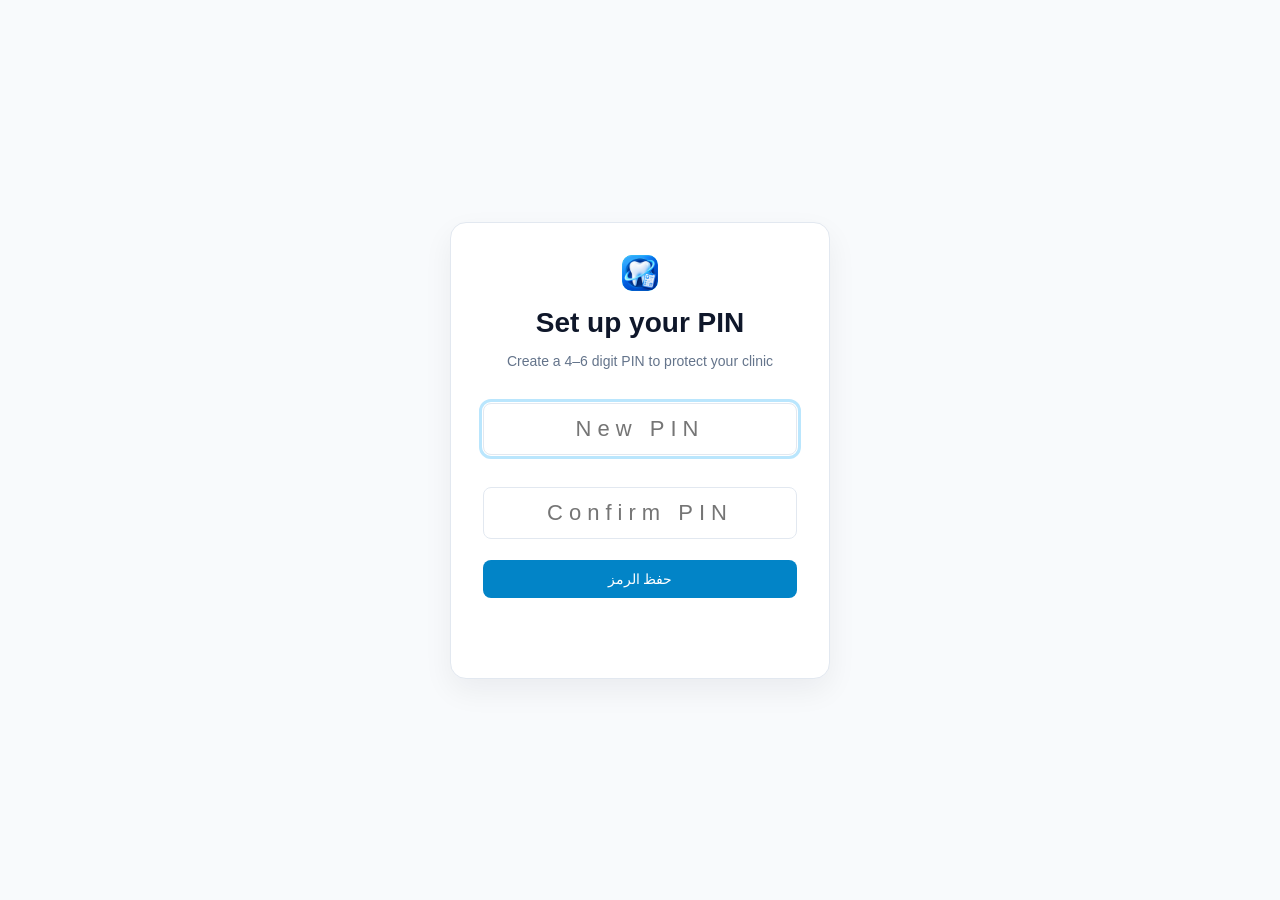
<file: index.html>
<!doctype html>
<html lang="ar" dir="rtl">

<head>
    <meta charset="utf-8" />
    <meta name="viewport" content="width=device-width,initial-scale=1" />
    <meta name="theme-color" content="#0284c7" />
    <link rel="stylesheet" href="styles.css" />
    <link rel="manifest" href="manifest.json" />
    <link rel="icon" type="image/png" href="icons/icon-192.png" />
    <link rel="apple-touch-icon" href="icons/icon-192.png" />
    <title>AeroDent</title>
</head>

<body>

    <!-- PIN LOCK SCREEN -->
    <div id="lockScreen" class="lock-screen hidden">
        <div class="lock-card">

            <div class="brand-mark"><img src="icons/icon-192.png" alt="AeroDent Logo"></div>

            <h1 id="lockTitle" data-i18n="lockTitle">AeroDent</h1>

            <p id="lockMessage" data-i18n="lockMessage">
                Enter your PIN to continue
            </p>

            <!-- Existing PIN -->
            <div id="unlockSection">
                <input type="password" id="pinInput" inputmode="numeric" maxlength="6" autocomplete="off"
                    placeholder="PIN">

                <button class="button button-primary full" id="unlockBtn" type="button" data-i18n="unlockBtn">
                    Unlock
                </button>
            </div>

            <!-- First-time PIN setup -->
            <div id="setupPINSection" class="hidden">

                <input type="password" id="newPINInput" inputmode="numeric" maxlength="6" autocomplete="new-password"
                    placeholder="New PIN">

                <input type="password" id="confirmPINInput" inputmode="numeric" maxlength="6"
                    autocomplete="new-password" placeholder="Confirm PIN">

                <button class="button button-primary full" id="savePINBtn" type="button" data-i18n="savePINBtn">
                    Set PIN
                </button>

            </div>

            <p id="pinError" class="pin-error"></p>

        </div>
    </div>

    <!-- APPLICATION -->
    <div class="app-shell">

        <header class="topbar">

            <div class="brand">

                <div class="brand-mark"><img src="icons/icon-192.png" alt="AeroDent Logo"></div>

                <div>
                    <strong data-i18n="appName">AeroDent</strong>
                    <span data-i18n="tagline">
                        Practice command center
                    </span>
                </div>

            </div>

            <div class="top-actions">

                <label class="search">
                    <span>⌕</span>

                    <input id="globalSearch" data-i18n-placeholder="search"
                        placeholder="Search patients by name or phone" />
                </label>

                <button class="button button-primary" id="newPatientBtn">
                    ＋
                    <span data-i18n="newPatient">
                        New patient
                    </span>
                </button>

                <button class="button button-ghost" id="langBtn">
                    العربية
                </button>

                <span class="clock" id="clock"></span>

                <button class="icon-button" id="backupBtn" title="Backup">
                    ⇩
                </button>

            </div>

        </header>

        <div class="workspace">

            <aside class="sidebar">

                <div class="profile">

                    <div class="avatar">
                        DR
                    </div>

                    <div>
                        <b id="doctorName">
                            Dr. ------
                        </b>

                        <small id="clinicName">
                            ------ Dental Clinic
                        </small>
                    </div>

                </div>

                <button class="sidebar-toggle" id="sidebarToggle" type="button" aria-expanded="true"
                    aria-label="Collapse sidebar">
                    ‹
                </button>

                <nav id="nav"></nav>

                <div class="sidebar-foot">

                    <span class="status-dot"></span>

                    <span data-i18n="saved">
                        Saved locally
                    </span>

                </div>

            </aside>

            <main class="main">

                <section class="page-heading">

                    <div>

                        <p class="eyebrow">
                            DASHBOARD /
                            <span id="currentSection">
                                OVERVIEW
                            </span>
                        </p>

                        <h1 data-i18n="dashboard">
                            Clinical overview
                        </h1>

                    </div>

                    <div class="heading-date">

                        <span id="dateLabel"></span>

                        <b id="selectedPatientLabel">
                            No patient selected
                        </b>

                    </div>

                </section>

                <div id="view"></div>


                <footer class="app-footer print-hidden">


                    <div class="footer-center">
                        <span>© 2026 AeroDent</span>
                        <span>·</span>
                        <span>All rights reserved</span>
                    </div>

                    <div class="footer-right">
                        <span>Made by</span>
                        <a href="https://husr0.codes" target="_blank" rel="noopener noreferrer">
                            Hussein Rajab
                        </a>
                        <span>·</span>
                        <a href="mailto:husen_.rajb@outlook.com">
                            husr0.codes
                        </a>
                    </div>
                </footer>

            </main>

        </div>

    </div>

    <div class="drawer-backdrop" id="drawerBackdrop"></div>

    <aside class="context-drawer" id="drawer">

        <div class="drawer-head">

            <div>

                <span class="eyebrow" data-i18n="tooth">
                    Tooth
                </span>

                <h2 id="drawerTooth">
                    #14
                </h2>

                <p id="drawerAnatomy">
                    Upper left first molar
                </p>

            </div>

            <button class="icon-button" id="closeDrawer">
                ×
            </button>

        </div>

        <div class="drawer-section">

            <label class="eyebrow" data-i18n="procedure">
                Procedure
            </label>

            <div class="action-grid" id="toothActions"></div>

        </div>

        <div class="drawer-section">

            <label class="eyebrow" data-i18n="note">
                Clinical note
            </label>

            <textarea id="toothNote" rows="4" placeholder="Add a note..."></textarea>

            <button class="button button-primary full" id="saveToothNote" data-i18n="save">
                Save
            </button>

        </div>

    </aside>

    <div class="modal" id="modal">

        <div class="modal-card">

            <button class="icon-button modal-close" id="modalClose">
                ×
            </button>

            <div id="modalContent"></div>

        </div>

    </div>

    <input type="file" id="importInput" accept=".xls,.html,text/html,application/vnd.ms-excel" hidden />

    <script src="i18n.js"></script>
    <script src="db.js"></script>

    <script src="js/state.js"></script>
    <script src="js/core.js"></script>
    <script src="js/ui.js"></script>
    <script src="js/auth.js"></script>

    <script src="js/patients.js"></script>
    <script src="js/odontogram.js"></script>
    <script src="js/treatments.js"></script>
    <script src="js/treatmentPlans.js"></script>
    <script src="js/appointments.js"></script>
    <script src="js/prescriptions.js"></script>
    <script src="js/xrays.js"></script>
    <script src="js/timeline.js"></script>
    <script src="js/backup.js"></script>

    <script src="js/events.js"></script>
    <script src="js/app.js"></script>

</body>

</html>
</file>
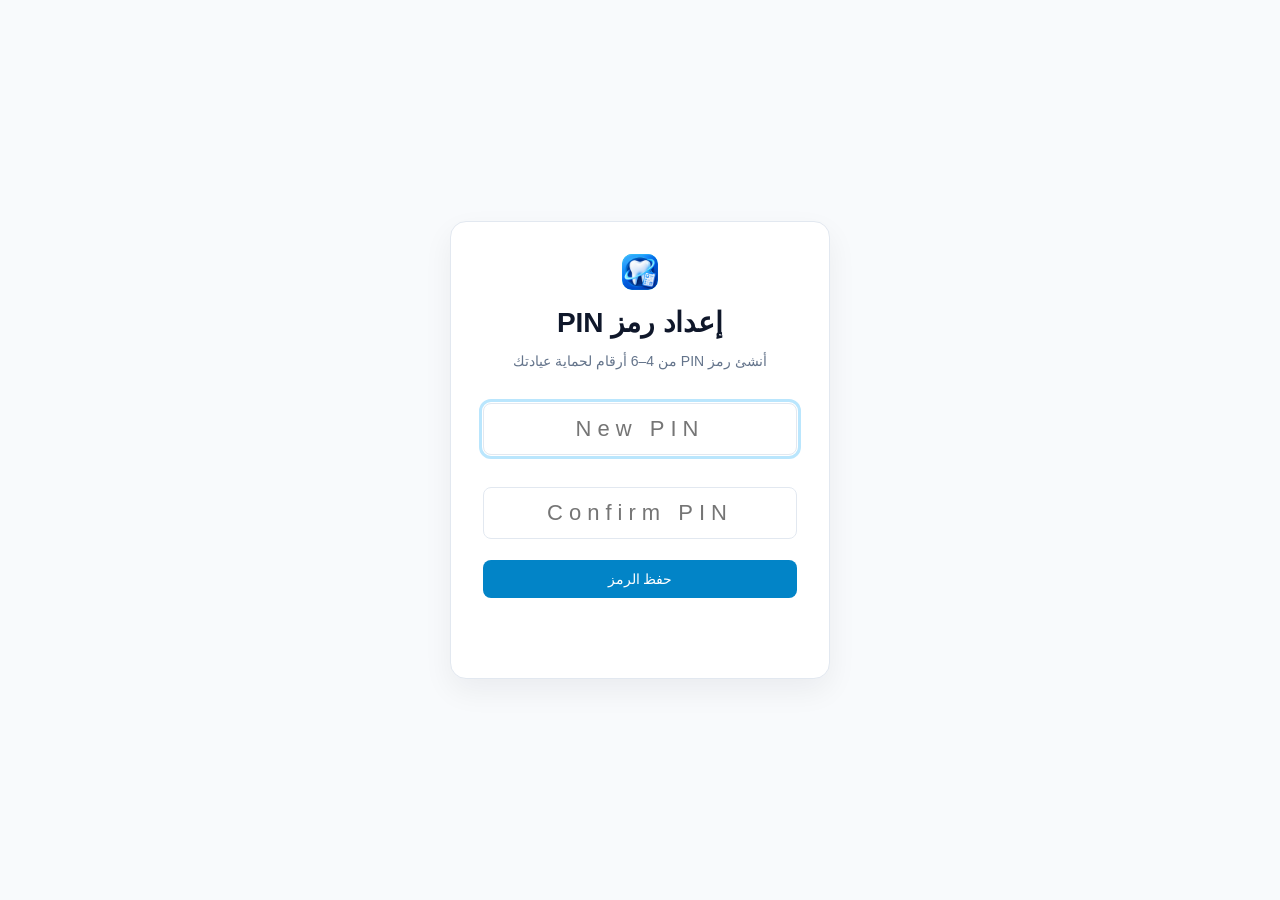
<file: web/index.html>
<!doctype html>
<html lang="ar" dir="rtl">

<head>
    <meta charset="utf-8" />
    <meta name="viewport" content="width=device-width,initial-scale=1" />
    <meta name="theme-color" content="#0284c7" />
    <link rel="stylesheet" href="styles.css" />
    <link rel="manifest" href="manifest.json" />
    <link rel="icon" type="image/png" href="icons/icon-192.png" />
    <link rel="apple-touch-icon" href="icons/icon-192.png" />
    <title>AeroDent</title>
</head>

<body>

    <!-- PIN LOCK SCREEN -->
    <div id="lockScreen" class="lock-screen hidden">
        <div class="lock-card">

            <div class="brand-mark"><img src="icons/icon-192.png" alt="AeroDent Logo"></div>

            <h1 id="lockTitle" data-i18n="lockTitle">AeroDent</h1>

            <p id="lockMessage" data-i18n="lockMessage">
                Enter your PIN to continue
            </p>

            <!-- Existing PIN -->
            <div id="unlockSection">
                <input type="password" id="pinInput" inputmode="numeric" maxlength="6" autocomplete="off"
                    placeholder="PIN">

                <button class="button button-primary full" id="unlockBtn" type="button" data-i18n="unlockBtn">
                    Unlock
                </button>
            </div>

            <!-- First-time PIN setup -->
            <div id="setupPINSection" class="hidden">

                <input type="password" id="newPINInput" inputmode="numeric" maxlength="6" autocomplete="new-password"
                    placeholder="New PIN">

                <input type="password" id="confirmPINInput" inputmode="numeric" maxlength="6"
                    autocomplete="new-password" placeholder="Confirm PIN">

                <button class="button button-primary full" id="savePINBtn" type="button" data-i18n="savePINBtn">
                    Set PIN
                </button>

            </div>

            <p id="pinError" class="pin-error"></p>

        </div>
    </div>

    <!-- APPLICATION -->
    <div class="app-shell">

        <header class="topbar">

            <div class="brand">

                <div class="brand-mark"><img src="icons/icon-192.png" alt="AeroDent Logo"></div>

                <div>
                    <strong data-i18n="appName">AeroDent</strong>
                    <span data-i18n="tagline">
                        Practice command center
                    </span>
                </div>

            </div>

            <div class="top-actions">

                <label class="search">
                    <span>⌕</span>

                    <input id="globalSearch" data-i18n-placeholder="search"
                        placeholder="Search patients by name or phone" />
                </label>

                <button class="button button-primary" id="newPatientBtn">
                    ＋
                    <span data-i18n="newPatient">
                        New patient
                    </span>
                </button>

                <button class="button button-ghost" id="langBtn">
                    العربية
                </button>

                <span class="clock" id="clock"></span>

                <button class="icon-button" id="backupBtn" title="Backup">
                    ⇩
                </button>

            </div>

        </header>

        <div class="workspace">

            <aside class="sidebar">

                <div class="profile">

                    <div class="avatar">
                        DR
                    </div>

                    <div>
                        <b id="doctorName">
                            Dr. ------
                        </b>

                        <small id="clinicName">
                            ------ Dental Clinic
                        </small>
                    </div>

                </div>

                <button class="sidebar-toggle" id="sidebarToggle" type="button" aria-expanded="true"
                    aria-label="Collapse sidebar">
                    ‹
                </button>

                <nav id="nav"></nav>

                <div class="sidebar-foot">

                    <span class="status-dot"></span>

                    <span data-i18n="saved">
                        Saved locally
                    </span>

                </div>

            </aside>

            <main class="main">

                <section class="page-heading">

                    <div>

                        <p class="eyebrow">
                            DASHBOARD /
                            <span id="currentSection">
                                OVERVIEW
                            </span>
                        </p>

                        <h1 data-i18n="dashboard">
                            Clinical overview
                        </h1>

                    </div>

                    <div class="heading-date">

                        <span id="dateLabel"></span>

                        <b id="selectedPatientLabel">
                            No patient selected
                        </b>

                    </div>

                </section>

                <div id="view"></div>


                <footer class="app-footer print-hidden">


                    <div class="footer-center">
                        <span>© 2026 AeroDent</span>
                        <span>·</span>
                        <span>All rights reserved</span>
                    </div>

                    <div class="footer-right">
                        <span>Made by</span>
                        <a href="https://husr0.codes" target="_blank" rel="noopener noreferrer">
                            Hussein Rajab
                        </a>
                        <span>·</span>
                        <a href="mailto:husen_.rajb@outlook.com">
                            husen_.rajb@outlook.com
                        </a>
                    </div>
                </footer>

            </main>

        </div>

    </div>

    <div class="drawer-backdrop" id="drawerBackdrop"></div>

    <aside class="context-drawer" id="drawer">

        <div class="drawer-head">

            <div>

                <span class="eyebrow" data-i18n="tooth">
                    Tooth
                </span>

                <h2 id="drawerTooth">
                    #14
                </h2>

                <p id="drawerAnatomy">
                    Upper left first molar
                </p>

            </div>

            <button class="icon-button" id="closeDrawer">
                ×
            </button>

        </div>

        <div class="drawer-section">

            <label class="eyebrow" data-i18n="procedure">
                Procedure
            </label>

            <div class="action-grid" id="toothActions"></div>

        </div>

        <div class="drawer-section">

            <label class="eyebrow" data-i18n="note">
                Clinical note
            </label>

            <textarea id="toothNote" rows="4" placeholder="Add a note..."></textarea>

            <button class="button button-primary full" id="saveToothNote" data-i18n="save">
                Save
            </button>

        </div>

    </aside>

    <div class="modal" id="modal">

        <div class="modal-card">

            <button class="icon-button modal-close" id="modalClose">
                ×
            </button>

            <div id="modalContent"></div>

        </div>

    </div>

    <input type="file" id="importInput" accept=".xls,.html,text/html,application/vnd.ms-excel" hidden />

    <script src="i18n.js"></script>
    <script src="db.js"></script>

    <script src="js/state.js"></script>
    <script src="js/core.js"></script>
    <script src="js/ui.js"></script>
    <script src="js/auth.js"></script>

    <script src="js/patients.js"></script>
    <script src="js/odontogram.js"></script>
    <script src="js/treatments.js"></script>
    <script src="js/treatmentPlans.js"></script>
    <script src="js/appointments.js"></script>
    <script src="js/prescriptions.js"></script>
    <script src="js/xrays.js"></script>
    <script src="js/timeline.js"></script>
    <script src="js/backup.js"></script>

    <script src="js/events.js"></script>
    <script src="js/app.js"></script>

</body>

</html>
</file>
<file: styles.css>
.lock-screen {
  position: fixed;
  inset: 0;
  z-index: 9999;

  display: grid;
  place-items: center;

  background: #f8fafc;
}

.lock-screen.hidden {
  display: none;
}

.lock-card {
  width: min(380px, calc(100% - 32px));
  padding: 32px;

  background: #fff;
  border: 1px solid var(--line);
  border-radius: 16px;
  box-shadow: var(--shadow);

  text-align: center;
}

.lock-card .brand-mark {
  margin: 0 auto 16px;
}

.lock-card h1 {
  margin: 0 0 6px;
}

.lock-card p {
  color: var(--muted);
}

.lock-card input {
  width: 100%;
  margin: 20px 0 12px;

  padding: 12px;
  text-align: center;

  letter-spacing: 6px;
  font-size: 22px;

  border: 1px solid var(--line);
  border-radius: 8px;
}

.pin-error {
  color: var(--danger) !important;
  min-height: 20px;
}
.app-locked {
  filter: blur(8px);
  pointer-events: none;
  user-select: none;
}
.calendar-week {
  display: grid;
  grid-template-columns: repeat(7, minmax(0, 1fr));
  gap: 8px;
  margin: 4px 0 18px;
}
.calendar-day {
  display: grid;
  gap: 8px;
  min-height: 62px;
  padding: 10px 6px;
  border: 1px solid var(--line);
  border-radius: 9px;
  background: #f8fafc;
  color: var(--muted);
  font-size: 11px;
  text-align: center;
}
.calendar-day span {
  white-space: nowrap;
  overflow: hidden;
  text-overflow: ellipsis;
}
.calendar-day b {
  font-size: 16px;
  color: var(--ink);
}
.calendar-day:hover {
  border-color: #7dd3fc;
  background: #f0f9ff;
}
.calendar-day.active {
  background: #0284c7;
  border-color: #0284c7;
  color: #e0f2fe;
  box-shadow: 0 5px 12px rgba(2, 132, 199, 0.2);
}
.calendar-day.active b {
  color: #fff;
}
.calendar-summary {
  display: flex;
  align-items: baseline;
  gap: 8px;
  padding: 11px 13px;
  margin-bottom: 14px;
  border-inline-start: 3px solid var(--primary);
  background: #f8fafc;
  color: var(--muted);
  font-size: 12px;
}
.calendar-summary strong {
  font-size: 22px;
  color: var(--primary);
}
.calendar-card .agenda {
  margin-top: 0;
}
.odontogram-patient-picker {
  margin-top: 10px;
  max-width: 320px;
}
.odontogram-patient-picker label {
  display: block;
  margin-bottom: 5px;
}
.odontogram-patient-picker select {
  width: 100%;
  border: 1px solid var(--line);
  border-radius: 7px;
  padding: 8px;
  background: #fff;
  color: var(--ink);
}
.patient-context-picker {
  margin: 12px 0 18px;
  max-width: 420px;
}
.patient-context-picker label {
  display: block;
  margin-bottom: 5px;
}
.patient-context-picker select {
  width: 100%;
  border: 1px solid var(--line);
  border-radius: 7px;
  padding: 9px 10px;
  background: #fff;
  color: var(--ink);
}
.patient-timeline {
  position: relative;

  display: grid;
  gap: 0;

  margin-top: 16px;
  padding-inline-start: 8px;
}

.timeline-event {
  position: relative;

  display: grid;
  grid-template-columns: 42px minmax(0, 1fr);

  gap: 12px;

  padding-bottom: 20px;
}

.timeline-event:not(:last-child)::before {
  content: "";

  position: absolute;

  top: 42px;

  bottom: 0;

  left: 20px;

  width: 1px;

  background: var(--line);
}

.timeline-marker {
  position: relative;
  z-index: 1;

  width: 40px;
  height: 40px;

  display: grid;
  place-items: center;

  border: 1px solid var(--line);
  border-radius: 50%;

  background: var(--surface);

  font-size: 17px;
}

.timeline-content {
  min-width: 0;

  padding: 12px 14px;

  border: 1px solid var(--line);
  border-radius: 10px;

  background: var(--surface);
}

.timeline-event-header {
  display: flex;
  align-items: flex-start;
  justify-content: space-between;

  gap: 12px;
}

.timeline-event-header strong {
  display: block;
}

.timeline-event-header small {
  display: block;

  margin-top: 4px;

  color: var(--muted);
}

.timeline-content p {
  margin: 8px 0 0;

  color: var(--muted);

  font-size: 13px;
}

.timeline-empty {
  padding: 20px 0;

  color: var(--muted);

  text-align: center;
}
@media (max-width: 700px) {
  .calendar-week {
    gap: 4px;
  }
  .calendar-day {
    min-height: 56px;
    padding: 8px 2px;
    font-size: 9px;
  }
  .calendar-day b {
    font-size: 14px;
  }
  .calendar-summary {
    margin-bottom: 10px;
  }
}
.delete-patient-button {
  color: var(--danger);
  border: 1px solid #fecaca;
  background: #fff;
}
.delete-patient-button:hover {
  background: var(--danger-bg);
  color: #991b1b;
}
/* Clinical workspace refinement */
.topbar {
  position: sticky;
  top: 0;
  z-index: 6;
  box-shadow: 0 1px 0 rgba(148, 163, 184, 0.18);
}
.main {
  max-width: 1600px;
  margin-inline: auto;
  width: 100%;
  display: flex;
  flex-direction: column;
}
.page-heading {
  padding-bottom: 4px;
  border-bottom: 1px solid var(--line);
}
.page-heading h1 {
  font-weight: 750;
}
.stats-grid {
  grid-template-columns: repeat(3, minmax(0, 1fr));
}
.card {
  min-width: 0;
}
.content-grid {
  align-items: start;
}
.card-heading {
  gap: 14px;
  flex-wrap: wrap;
}
.card-heading > .button {
  margin-inline-start: auto;
}
.data-table th,
.data-table td {
  vertical-align: middle;
}
.button,
.icon-button,
.nav-item,
.surface-btn,
.action-btn {
  min-height: 38px;
}
.agenda-date-controls {
  flex-wrap: wrap;
}
@media (max-width: 900px) {
  .main {
    padding: 24px 20px;
  }
  .page-heading {
    align-items: flex-start;
  }
  .page-heading h1 {
    font-size: 24px;
  }
  .content-grid {
    gap: 14px;
  }
  .card {
    padding: 18px;
  }
  .top-actions {
    width: 100%;
  }
  .top-actions .search {
    flex: 1;
    min-width: 190px;
  }
}
@media (max-width: 560px) {
  .topbar {
    padding: 12px 14px;
  }
  .brand {
    flex: 1;
  }
  .top-actions {
    justify-content: stretch;
  }
  .top-actions .button-ghost {
    display: none;
  }
  .top-actions .icon-button {
    display: grid;
    place-items: center;
  }
  .main {
    padding: 18px 12px;
  }
  .page-heading {
    margin-bottom: 18px;
  }
  .stats-grid {
    grid-template-columns: 1fr;
  }
  .card-heading > .button {
    margin-inline-start: 0;
  }
  .form-actions {
    flex-wrap: wrap;
  }
  .form-actions .button {
    flex: 1;
  }
  .agenda-date-controls b {
    min-width: 78px;
  }
  .prescription-actions {
    width: 100%;
  }
  .prescription-actions .button {
    flex: 1;
  }
}
.agenda-date-controls {
  display: flex;
  align-items: center;
  gap: 8px;
  margin-top: 8px;
}
.agenda-date-controls b {
  font-size: 12px;
  color: var(--ink);
  min-width: 92px;
  text-align: center;
}
.agenda-date-controls .icon-button {
  color: var(--muted);
  font-size: 18px;
  padding: 3px 7px;
}
.treatment-patient-picker {
  margin-bottom: 18px;
  max-width: 420px;
}
.treatment-status-select {
  min-width: 130px;

  padding: 6px 8px;

  border: 1px solid var(--line);

  border-radius: 7px;

  background: #fff;

  color: var(--ink);

  font-size: 12px;
}
.treatment-plan-list {
  display: grid;
  gap: 10px;
  margin-top: 18px;
}

.treatment-plan-item {
  display: flex;
  align-items: center;
  justify-content: space-between;
  gap: 16px;

  padding: 14px;

  border: 1px solid var(--line);
  border-radius: 10px;

  background: #fff;
}

.treatment-plan-main {
  display: flex;
  align-items: center;
  gap: 12px;
  min-width: 0;
}

.treatment-plan-main strong {
  display: block;
}

.treatment-plan-main small {
  display: block;
  margin-top: 4px;
  color: var(--muted);
}

.treatment-plan-tooth {
  width: 40px;
  height: 40px;

  display: grid;
  place-items: center;

  flex-shrink: 0;

  border-radius: 8px;

  background: #f0f9ff;
  color: var(--primary);

  font-weight: 700;
}

.treatment-plan-details {
  display: flex;
  align-items: center;
  gap: 8px;
}

@media (max-width: 700px) {
  .treatment-plan-item {
    align-items: flex-start;
    flex-direction: column;
  }

  .treatment-plan-details {
    width: 100%;
    flex-wrap: wrap;
  }
}
.treatment-plan-actions {
  display: flex;
  align-items: center;
  gap: 6px;
}

.treatment-plan-delete {
  min-width: 36px;
  padding-inline: 10px;

  color: var(--danger);

  border: 1px solid #fecaca;

  background: #fff;
}

.treatment-plan-delete:hover {
  background: var(--danger-bg);
}

@media (max-width: 700px) {
  .treatment-plan-actions {
    width: 100%;
  }

  .treatment-plan-actions .button {
    flex: 1;
  }
}
:root {
  --surface: #fff;
  --decay: #ef4444;
  --filling: #3b82f6;
  --crown: #f59e0b;
  --rct: #8b5cf6;
  --extract: #475569;
  --implant: #10b981;
}

.legend i {
  border: 1px solid #94a3b8;
}

.prescription-row {
  display: flex;
  align-items: center;
  justify-content: space-between;
  gap: 12px;
  padding: 14px 0;
  border-bottom: 1px solid #f1f5f9;
}

.prescription-row small {
  display: block;
  color: var(--muted);
  margin-top: 4px;
}

.prescription-actions {
  display: flex;
  gap: 6px;
}

.prescription-print {
  display: none;
}

.prescription-edit-medication {
  grid-column: 1/-1;
  display: grid;
  grid-template-columns: repeat(2, 1fr);
  gap: 13px;
  border: 1px solid var(--line);
  border-radius: 8px;
  padding: 14px;
}

.prescription-edit-medication .full-span {
  grid-column: 1/-1;
}

@media print {
  body.printing-prescription * {
    visibility: hidden !important;
  }

  body.printing-prescription .prescription-print.active,
  body.printing-prescription .prescription-print.active * {
    visibility: visible !important;
  }

  body.printing-prescription .prescription-print.active {
    display: block !important;
    position: absolute;
    inset: 0;
    padding: 24mm 20mm;
    background: #fff;
    color: #000;
    font-family: Arial, sans-serif;
  }

  .prescription-print header {
    text-align: center;
    border-bottom: 2px solid #0284c7;
    padding-bottom: 12px;
  }

  .prescription-print h1 {
    font-size: 22px;
    margin: 0;
  }

  .prescription-print h2 {
    font-size: 20px;
    text-align: center;
    margin: 20px 0;
  }

  .prescription-medication {
    padding: 12px 0;
    border-bottom: 1px solid #cbd5e1;
  }

  .prescription-medication h3 {
    margin: 0 0 7px;
    font-size: 16px;
  }

  .prescription-medication p {
    margin: 4px 0;
    font-size: 13px;
  }

  .prescription-print footer {
    margin-top: 55mm;
    border-top: 1px solid #94a3b8;
    padding-top: 8px;
  }
}

.primary-odontogram .teeth-row {
  gap: 8px;
}

/* .primary-odontogram .tooth {
  width: 36px;
  height: 46px;
  border-radius: 12px 12px 8px 8px;
}

.primary-odontogram .tooth-mark {
  inset: 7px 6px 14px;
  border-radius: 6px;
}

.primary-odontogram .tooth-label {
  font-size: 12px;
  bottom: 2px;
} */

.primary-odontogram .tooth {
  width: 40px;
  height: 60px;
}

.primary-odontogram .tooth-visual {
  width: 40px;
  height: 60px;
}

.primary-odontogram .tooth-label {
  font-size: 16px;
}
.teeth-row {
  direction: ltr;
}

.odontogram-direction-labels {
    display: flex;
    justify-content: space-between;
    align-items: center;

    width: 70%;
    margin: 0 auto 12px;

    color: var(--muted);
    font-size: 12px;
    font-weight: 600;
}

.odontogram-direction-labels span {
    min-width: 60px;
    text-align: center;
}

input[name="phone"] {
  direction: ltr;
  text-align: left;
  unicode-bidi: plaintext;
}

.action-btn.active {
  background: #e0f2fe;
  border-color: #38bdf8;
  color: #0369a1;
  font-weight: 700;
}

.appointment {
  display: flex;
  align-items: center;
  justify-content: space-between;
  gap: 10px;
}

.appointment-delete {
  flex: 0 0 auto;
  color: #b91c1c;
  background: transparent;
  border: 1px solid #fecaca;
  border-radius: 5px;
  width: 25px;
  height: 25px;
  font-size: 17px;
  line-height: 1;
}

.appointment-delete:hover {
  background: #fef2f2;
}

@media (max-width: 900px) {
  body:not(.sidebar-collapsed) .sidebar {
    width: 248px !important;
    padding: 25px 14px !important;
  }

  body:not(.sidebar-collapsed) .profile {
    padding-inline: 10px !important;
    justify-content: flex-start !important;
  }

  body:not(.sidebar-collapsed) .profile > div:last-child,
  body:not(.sidebar-collapsed) .sidebar-foot span:last-child,
  body:not(.sidebar-collapsed) .nav-item span:last-child {
    display: block !important;
  }

  body:not(.sidebar-collapsed) .nav-item {
    justify-content: flex-start !important;
    padding: 11px 12px !important;
  }
}

html[dir="rtl"] .sidebar-toggle {
  inset-inline-start: auto;
  inset-inline-end: 10px;
  transform: scaleX(-1);
}

.sidebar-toggle {
  position: absolute;
  inset-inline-end: 10px;
  top: 12px;
  width: 28px;
  height: 28px;
  border: 1px solid var(--line);
  border-radius: 7px;
  background: #f8fafc;
  color: var(--muted);
  font-size: 18px;
  line-height: 1;
}

.sidebar-toggle:hover {
  background: #e0f2fe;
  color: var(--primary);
}

.sidebar {
  position: relative;
}

.sidebar-collapsed .sidebar {
  width: 72px;
  padding: 18px 8px;
}

.sidebar-collapsed .profile {
  padding-inline: 0;
  justify-content: center;
}

.sidebar-collapsed .profile > div:last-child,
.sidebar-collapsed .sidebar-foot span:last-child,
.sidebar-collapsed .nav-item span:last-child {
  display: none;
}

.sidebar-collapsed .nav-item {
  justify-content: center;
  padding-inline: 5px;
}

.sidebar-collapsed .sidebar-toggle {
  inset-inline-end: 22px;
}

.sidebar-collapsed .sidebar-toggle {
  transform: rotate(180deg);
}

html[dir="rtl"] .context-drawer {
  transform: translateX(-105%) !important;
  box-shadow: 12px 0 30px rgba(15, 23, 42, 0.14);
}

html[dir="rtl"] body.drawer-open .context-drawer {
  transform: translateX(0) !important;
}

:root {
  --canvas: #f8fafc;
  --surface: #fff;
  --ink: #0f172a;
  --muted: #64748b;
  --line: #e2e8f0;
  --primary: #0284c7;
  --sky: #0ea5e9;
  --navy: #0b2942;
  --danger: #dc2626;
  --danger-bg: #fef2f2;
  --warning: #f59e0b;
  --purple: #8b5cf6;
  --teal: #10b981;
  --radius: 12px;
  --shadow: 0 12px 30px rgba(15, 23, 42, 0.06);
  font-family: Cairo, "Segoe UI", Tahoma, Arial, sans-serif;
  color: var(--ink);
  font-size: 14px;
}

* {
  box-sizing: border-box;
}

body {
  margin: 0;
  background: var(--canvas);
  color: var(--ink);
}

button,
input,
textarea,
select {
  font: inherit;
}

button {
  cursor: pointer;
  border: 0;
}

button:focus-visible,
input:focus-visible,
textarea:focus-visible,
select:focus-visible {
  outline: 3px solid #bae6fd;
  outline-offset: 1px;
}

.app-shell {
  min-height: 100vh;
}

.topbar {
  height: 76px;
  background: var(--navy);
  color: #fff;
  display: flex;
  align-items: center;
  justify-content: space-between;
  padding: 0 28px;
  gap: 24px;
}

.brand,
.profile,
.top-actions,
.heading-date,
.stat,
.card-heading,
.timeline-item,
.patient-summary,
.form-actions {
  display: flex;
  align-items: center;
}

.brand {
  gap: 11px;
  min-width: 220px;
}

.brand-mark {
  width: 36px;
  height: 36px;
  background: var(--sky);
  display: grid;
  place-items: center;
  border-radius: 10px;
  font-size: 22px;
  overflow: hidden; 
}
.brand-mark img {
  width: 100%;
  height: 100%;
  object-fit: cover;
  border-radius: inherit;
}

.brand strong,
.brand span,
.profile small {
  display: block;
}

.brand strong {
  font-size: 16px;
  letter-spacing: 0.2px;
}

.brand span,
.profile small {
  color: #8fa9bd;
  font-size: 11px;
  margin-top: 2px;
}

.top-actions {
  gap: 10px;
  flex: 1;
  justify-content: flex-end;
}

.search {
  display: flex;
  align-items: center;
  gap: 8px;
  color: #9db4c6;
  background: #173b58;
  border: 1px solid #285474;
  border-radius: 9px;
  width: min(300px, 30vw);
  padding: 0 12px;
}

.search input {
  border: 0;
  background: transparent;
  color: #fff;
  min-width: 0;
  width: 100%;
  height: 38px;
}

.search input::placeholder {
  color: #9db4c6;
}

.button {
  border-radius: 8px;
  padding: 9px 13px;
  transition:
    transform 0.15s,
    background 0.15s;
}

.button:hover {
  transform: translateY(-1px);
}

.button-primary {
  background: var(--primary);
  color: #fff;
}

.button-primary:hover {
  background: #036fa6;
}

.button-ghost {
  background: transparent;
  color: inherit;
  border: 1px solid #41627a;
}

.icon-button {
  background: transparent;
  color: inherit;
  border-radius: 7px;
  padding: 7px;
  font-size: 20px;
}

.icon-button:hover {
  background: rgba(255, 255, 255, 0.1);
}

.clock {
  font-size: 12px;
  color: #b6c7d4;
  white-space: nowrap;
}

.workspace {
  display: flex;
  min-height: calc(100vh - 76px);
}

.sidebar {
  width: 248px;
  background: #fff;
  border-inline-end: 1px solid var(--line);
  padding: 25px 14px;
  display: flex;
  flex-direction: column;
  flex-shrink: 0;
}

.profile {
  gap: 10px;
  padding: 0 10px 25px;
  border-bottom: 1px solid var(--line);
}

.avatar {
  background: #e0f2fe;
  color: var(--primary);
  font-weight: 700;
  border-radius: 10px;
  width: 36px;
  height: 36px;
  display: grid;
  place-items: center;
  font-size: 12px;
}

.profile b {
  font-size: 13px;
}

.sidebar nav {
  padding-top: 20px;
  display: grid;
  gap: 4px;
}

.nav-item {
  display: flex;
  gap: 11px;
  align-items: center;
  color: var(--muted);
  background: transparent;
  text-align: start;
  padding: 11px 12px;
  border-radius: 8px;
}

.nav-item:hover,
.nav-item.active {
  background: #e0f2fe;
  color: #0369a1;
}

.nav-icon {
  width: 20px;
  text-align: center;
  font-size: 16px;
}

.sidebar-foot {
  margin-top: auto;
  color: #94a3b8;
  font-size: 11px;
  display: flex;
  align-items: center;
  gap: 7px;
  padding: 12px;
}

.status-dot {
  width: 7px;
  height: 7px;
  border-radius: 99px;
  background: var(--teal);
}

.main {
  flex: 1;
  min-width: 0;
  padding: 31px 38px;
  overflow: auto;
}

.page-heading {
  display: flex;
  justify-content: space-between;
  align-items: flex-end;
  margin-bottom: 27px;
}

.eyebrow {
  font-size: 10px;
  font-weight: 700;
  letter-spacing: 1.2px;
  color: #94a3b8;
  margin: 0 0 7px;
  text-transform: uppercase;
}

.page-heading h1 {
  font-size: 26px;
  line-height: 1.15;
  margin: 0;
  letter-spacing: -0.3px;
}

.heading-date {
  text-align: end;
  align-items: flex-end;
  flex-direction: column;
  gap: 5px;
  color: var(--muted);
  font-size: 12px;
}

.heading-date b {
  color: var(--ink);
  font-size: 13px;
}

.stats-grid {
  display: grid;
  grid-template-columns: repeat(3, 1fr);
  gap: 15px;
  margin-bottom: 24px;
}

.stat {
  background: #fff;
  border: 1px solid var(--line);
  border-radius: var(--radius);
  padding: 19px;
  gap: 15px;
  box-shadow: var(--shadow);
}

.stat-icon {
  width: 40px;
  height: 40px;
  border-radius: 10px;
  background: #e0f2fe;
  color: var(--primary);
  display: grid;
  place-items: center;
  font-size: 18px;
}

.stat-label {
  color: var(--muted);
  font-size: 11px;
}

.stat-value {
  font-size: 24px;
  font-weight: 700;
  margin-top: 2px;
}

.content-grid {
  display: grid;
  grid-template-columns: minmax(0, 1.4fr) minmax(280px, 0.8fr);
  gap: 18px;
}

.card {
  background: var(--surface);
  border: 1px solid var(--line);
  border-radius: var(--radius);
  padding: 22px;
  box-shadow: var(--shadow);
}

.card-heading {
  justify-content: space-between;
  margin-bottom: 18px;
}

.card-heading h2,
.card-heading h3 {
  font-size: 15px;
  margin: 0;
}

.muted {
  color: var(--muted);
}

.patient-row {
  padding: 12px 0;
  border-bottom: 1px solid #f1f5f9;
  display: flex;
  justify-content: space-between;
  gap: 10px;
  cursor: pointer;
}

.patient-row:last-child {
  border-bottom: 0;
}

.patient-row:hover {
  color: var(--primary);
}

.patient-row small {
  display: block;
  color: var(--muted);
  margin-top: 3px;
}

.badge {
  display: inline-flex;
  align-items: center;
  border-radius: 99px;
  padding: 4px 8px;
  background: #f1f5f9;
  color: var(--muted);
  font-size: 10px;
  font-weight: 700;
}

.badge-danger {
  background: var(--danger-bg);
  color: var(--danger);
  border: 1px solid #fca5a5;
}

.badge-blue {
  background: #e0f2fe;
  color: #0369a1;
}

.timeline {
  display: grid;
  gap: 0;
}

.timeline-item {
  align-items: flex-start;
  gap: 14px;
  padding: 13px 0;
  border-bottom: 1px solid #f1f5f9;
}

.timeline-dot {
  width: 9px;
  height: 9px;
  border-radius: 99px;
  background: var(--sky);
  margin-top: 5px;
  flex-shrink: 0;
}

.timeline-item b {
  font-size: 12px;
}

.timeline-item small {
  display: block;
  color: var(--muted);
  margin-top: 3px;
}

.workspace-card {
  padding: 0;
  overflow: hidden;
}

.workspace-toolbar {
  padding: 18px 22px;
  border-bottom: 1px solid var(--line);
  display: flex;
  justify-content: space-between;
  align-items: center;
  gap: 12px;
}

.segmented {
  display: flex;
  background: #f1f5f9;
  border-radius: 8px;
  padding: 3px;
  gap: 2px;
}

.segmented button {
  padding: 7px 11px;
  border-radius: 6px;
  background: transparent;
  color: var(--muted);
  font-size: 11px;
}

.segmented button.active {
  background: #fff;
  color: var(--primary);
  box-shadow: 0 1px 3px #cbd5e1;
}

.odontogram-wrap {
  padding: 22px;
  overflow: auto;
}

.arch-title {
  font-size: 11px;
  color: var(--muted);
  font-weight: 700;
  margin: 4px 0 9px;
}

.teeth-row {
  display: flex;
  gap: 6px;
  min-width: 630px;
  justify-content: center;
}
/*
.tooth {
  width: 38px;
  height: 50px;
  border: 1px solid #cbd5e1;
  border-radius: 14px 14px 10px 10px;
  background: #fff;
  position: relative;
  padding: 0;
  color: #475569;
  transition:
    transform 0.15s,
    box-shadow 0.15s;
}

.tooth:hover {
  transform: translateY(-3px);
  box-shadow: 0 5px 10px #cbd5e1;
}

.tooth-label {
  font-size: 9px;
  position: absolute;
  bottom: 3px;
  inset-inline: 0;
}

.tooth-mark {
  position: absolute;
  inset: 9px 8px 16px;
  border-radius: 8px;
  background: #fff;
  border: 1px solid #94a3b8;
}

.tooth.decay .tooth-mark {
  background: #ef4444;
  border-color: #ef4444;
}

.tooth.filling .tooth-mark {
  background: #3b82f6;
  border-color: #3b82f6;
}

.tooth.crown .tooth-mark {
  background: #f59e0b;
  border-color: #f59e0b;
}

.tooth.rct .tooth-mark {
  background: #8b5cf6;
  border-color: #8b5cf6;
}

.tooth.implant .tooth-mark {
  background: #10b981;
  border-color: #10b981;
}

.tooth.extract .tooth-mark {
  background: #475569;
  border-color: #475569;
}

.tooth.extract .tooth-mark:after {
  content: "×";
  color: #fff;
  font-size: 25px;
  position: absolute;
  inset: -7px 0 0;
  text-align: center;
}
*/

.tooth {
  width: 38px;
  height: 64px;
  border: none;
  background: transparent;
  display: flex;
  flex-direction: column;
  align-items: center;
  gap: 2px;
  padding: 0;
  color: #64748b;
  cursor: pointer;
  transition: transform 0.15s, filter 0.15s;
}

.tooth:hover {
  transform: translateY(-3px);
  filter: drop-shadow(0 5px 6px rgba(148, 163, 184, 0.5));
}

.tooth-visual {
  position: relative;
  width: 40px;
  height: 60px;
}

.tooth-shape {
  width: 100%;
  height: 100%;
  display: block;
}

.tooth-shape path {
  fill: #ffffff;
  stroke: #94a3b8;
  stroke-width: 2;
  vector-effect: non-scaling-stroke;
  transition: fill 0.15s, stroke 0.15s;
}

.tooth-label {
  font-size: 16px;
  line-height: 1;
}

.tooth-mark {
  display: none;
}

.tooth.decay .tooth-shape path { fill: #ef4444; stroke: #ef4444; }
.tooth.filling .tooth-shape path { fill: #3b82f6; stroke: #3b82f6; }
.tooth.crown .tooth-shape path { fill: #f59e0b; stroke: #f59e0b; }
.tooth.rct .tooth-shape path { fill: #8b5cf6; stroke: #8b5cf6; }
.tooth.implant .tooth-shape path { fill: #10b981; stroke: #10b981; }

.tooth.extract .tooth-shape path {
  fill: #cbd5e1;
  stroke: #94a3b8;
  opacity: 0.6;
}

.tooth.extract .tooth-mark {
  display: flex;
  position: absolute;
  inset: 0;
  align-items: center;
  justify-content: center;
}

.tooth.extract .tooth-mark::after {
  content: "×";
  color: #dc2626;
  font-size: 26px;
  font-weight: 700;
}

.legend {
  display: flex;
  flex-wrap: wrap;
  gap: 12px;
  margin-top: 20px;
  padding-top: 15px;
  border-top: 1px solid var(--line);
  font-size: 10px;
  color: var(--muted);
}

.legend i {
  display: inline-block;
  width: 10px;
  height: 10px;
  border-radius: 3px;
  margin-inline-end: 4px;
  vertical-align: -1px;
  border: 1px solid #94a3b8;
}

.patient-summary {
  justify-content: space-between;
  gap: 15px;
  padding: 14px;
  background: #f8fafc;
  border-radius: 8px;
  margin-bottom: 20px;
}

.patient-summary h3 {
  margin: 0 0 4px;
  font-size: 16px;
}

.patient-summary p {
  margin: 0;
  color: var(--muted);
  font-size: 12px;
}

.alert-banner {
  background: var(--danger-bg);
  border: 1px solid #fca5a5;
  color: #991b1b;
  border-radius: 8px;
  padding: 12px;
  font-size: 12px;
  margin-bottom: 18px;
}

.table-wrap {
  overflow: auto;
}

.data-table {
  width: 100%;
  border-collapse: collapse;
  font-size: 12px;
}

.data-table th,
.data-table td {
  text-align: start;
  padding: 12px 9px;
  border-bottom: 1px solid #f1f5f9;
  white-space: nowrap;
}

.data-table th {
  font-size: 10px;
  text-transform: uppercase;
  letter-spacing: 0.5px;
  color: #94a3b8;
}

.form-grid {
  display: grid;
  grid-template-columns: repeat(2, 1fr);
  gap: 13px;
}

.field {
  display: grid;
  gap: 5px;
}

.field.full-span {
  grid-column: 1/-1;
}

.field label {
  font-size: 11px;
  color: var(--muted);
  font-weight: 700;
}

.field input,
.field textarea,
.field select,
textarea {
  border: 1px solid var(--line);
  border-radius: 7px;
  padding: 9px 10px;
  background: #fff;
  color: var(--ink);
  width: 100%;
  min-width: 0;
}

.field textarea,
textarea {
  resize: vertical;
}

.form-actions {
  justify-content: flex-end;
  gap: 9px;
  margin-top: 19px;
}

.agenda {
  display: grid;
  gap: 0;
  border: 1px solid var(--line);
  border-radius: 8px;
  overflow: hidden;
}

.agenda-row {
  display: grid;
  grid-template-columns: 78px 1fr;
  min-height: 55px;
  border-bottom: 1px solid #f1f5f9;
}

.agenda-row:last-child {
  border: 0;
}

.agenda-time {
  padding: 12px;
  color: var(--muted);
  font-size: 11px;
  border-inline-end: 1px solid var(--line);
}

.appointment {
  margin: 7px 10px;
  background: #e0f2fe;
  border-inline-start: 3px solid var(--primary);
  padding: 7px 10px;
  border-radius: 5px;
  font-size: 11px;
  display: flex;
  align-items: center;
  gap: 10px;
}
.appointment > div:first-child {
  flex: 1 1 auto;
}

.appointment b {
  display: block;
}

.drawer-backdrop {
  display: none;
  position: fixed;
  inset: 0;
  background: rgba(15, 23, 42, 0.25);
  z-index: 8;
}

.context-drawer {
  position: fixed;
  z-index: 9;
  inset-block: 0;
  inset-inline-end: 0;
  width: min(360px, 100vw);
  background: #fff;
  box-shadow: -12px 0 30px rgba(15, 23, 42, 0.14);
  padding: 25px;
  transform: translateX(105%);
  transition: transform 0.22s ease;
  overflow: auto;
}

.drawer-open .context-drawer {
  transform: translateX(0);
}

.drawer-open .drawer-backdrop {
  display: block;
}

.drawer-head {
  display: flex;
  justify-content: space-between;
  gap: 10px;
  padding-bottom: 18px;
  border-bottom: 1px solid var(--line);
}

.drawer-head h2 {
  font-size: 27px;
  margin: 0;
}

.drawer-head p {
  color: var(--muted);
  font-size: 12px;
  margin: 4px 0 0;
}

.drawer-head .icon-button,
.modal-close {
  color: var(--muted);
}

.surface-list {
  display: flex;
  gap: 5px;
  flex-wrap: wrap;
  padding: 18px 0;
}

.surface-btn {
  border: 1px solid var(--line);
  background: #f8fafc;
  color: var(--muted);
  border-radius: 6px;
  padding: 7px 9px;
  font-size: 11px;
}

.surface-btn.active {
  background: #e0f2fe;
  color: #0369a1;
  border-color: #7dd3fc;
}

.drawer-section {
  padding: 16px 0;
  border-top: 1px solid var(--line);
}

.action-grid {
  display: grid;
  grid-template-columns: repeat(2, 1fr);
  gap: 7px;
  margin-top: 10px;
}

.action-btn {
  padding: 9px;
  border: 1px solid var(--line);
  border-radius: 7px;
  background: #fff;
  text-align: start;
  font-size: 11px;
}

.action-btn:hover {
  border-color: var(--primary);
  color: var(--primary);
}

.full {
  width: 100%;
  margin-top: 9px;
}

.modal {
  display: none;
  position: fixed;
  inset: 0;
  background: rgba(15, 23, 42, 0.45);
  z-index: 20;
  place-items: center;
  padding: 20px;
}

.modal.show {
  display: grid;
}

.modal-card {
  position: relative;
  background: #fff;
  border-radius: 14px;
  width: min(700px, 100%);
  max-height: 90vh;
  overflow: auto;
  padding: 28px;
  box-shadow: 0 20px 60px #0f172a33;
}

.modal-close {
  position: absolute;
  inset-inline-end: 15px;
  top: 13px;
}

.modal-card h2 {
  margin: 0 0 20px;
  font-size: 20px;
}

.modal-card .card {
  box-shadow: none;
  padding: 0;
  border: 0;
}
.modal-card:has(.xray-viewer) {
    width: min(
        1200px,
        calc(100vw - 32px)
    );

    max-width: 1200px;
}
.xray-grid {
  display: grid;
  grid-template-columns: repeat(auto-fill, minmax(150px, 1fr));
  gap: 12px;
}

.xray-item {
  border: 1px solid var(--line);
  border-radius: 8px;
  overflow: hidden;
}

.xray-item img {
  width: 100%;
  aspect-ratio: 1.3;
  object-fit: cover;
  background: #0f172a;
}

.xray-item div {
  padding: 9px;
  font-size: 11px;
}
.xray-info {
  display: flex;
  align-items: center;
  justify-content: space-between;
  gap: 10px;
}

.xray-delete-button {
  flex: 0 0 auto;

  width: 30px;
  height: 30px;

  display: grid;
  place-items: center;

  border: 1px solid #fecaca;
  border-radius: 7px;

  background: #fff;
  color: var(--danger);

  font-size: 18px;
  line-height: 1;
}

.xray-delete-button:hover {
  background: var(--danger-bg);
}

.xray-upload-form {
  display: grid;
  grid-template-columns: repeat(2, minmax(0, 1fr));
  gap: 14px;

  margin: 18px 0 24px;

  padding: 18px;

  background: #f8fafc;

  border: 1px solid var(--line);

  border-radius: 10px;
}

.xray-upload-form .full-span {
  grid-column: 1 / -1;
}

.xray-upload-form > .button {
  width: fit-content;
}

.xray-meta {
  display: flex;
  flex-wrap: wrap;
  gap: 6px;

  margin-top: 6px;
}

.xray-meta span {
  padding: 3px 7px;

  border-radius: 5px;

  background: #f1f5f9;

  color: var(--muted);

  font-size: 11px;
}

.xray-notes {
  margin: 8px 0 0;

  color: var(--muted);

  font-size: 12px;

  line-height: 1.5;
}
.xray-viewer {
  width: min(1100px, 90vw);
}

.xray-viewer-toolbar {
  display: flex;
  align-items: center;
  justify-content: space-between;

  gap: 14px;

  margin-bottom: 14px;

  flex-wrap: wrap;
}

.xray-viewer-info {
  display: flex;
  align-items: center;

  gap: 6px;

  flex-wrap: wrap;
}

.xray-viewer-actions {
  display: flex;
  align-items: center;

  gap: 6px;

  flex-wrap: wrap;
}

.xray-zoom-label {
  min-width: 52px;

  text-align: center;

  font-size: 12px;

  color: var(--muted);
}

.xray-viewer-stage {
  position: relative;

  width: 100%;
  min-height: 55vh;

  display: flex;
  align-items: center;
  justify-content: center;

  overflow: hidden;

  padding: 20px;

  background: #0f172a;

  border-radius: 10px;
}

.xray-viewer-stage img {
  display: block;

  max-width: 100%;
  max-height: 65vh;

  object-fit: contain;

  transform-origin: center center;

  transition: transform 0.2s ease;

  user-select: none;
}

.xray-viewer-stage.is-pannable {
  cursor: grab;
  touch-action: none;
}

.xray-viewer-stage.is-panning {
  cursor: grabbing;
}

.xray-viewer-stage.is-panning img {
  transition: none;
}

.xray-viewer-notes {
  margin-top: 14px;

  padding: 12px 14px;

  border: 1px solid var(--line);

  border-radius: 8px;

  background: var(--surface);
}

.xray-viewer-notes p {
  margin: 6px 0 0;

  color: var(--muted);

  line-height: 1.6;
}

.timeline-event-clickable,
.xray-item-clickable {
  cursor: pointer;
}

.timeline-event-clickable:hover .timeline-content,
.xray-item-clickable:hover {
  border-color: var(--primary);
}

@media (max-width: 700px) {
  .xray-viewer {
    width: 100%;
  }

  .xray-viewer-stage {
    min-height: 45vh;

    padding: 10px;
  }

  .xray-viewer-actions {
    width: 100%;
  }

  .xray-viewer-actions .button {
    flex: 1;
  }
}
@media (max-width: 700px) {
  .xray-upload-form {
    grid-template-columns: 1fr;
  }

  .xray-upload-form .full-span {
    grid-column: auto;
  }
}

.toast {
  position: fixed;
  bottom: 22px;
  inset-inline-end: 22px;
  background: var(--navy);
  color: #fff;
  padding: 11px 15px;
  border-radius: 8px;
  z-index: 40;
  font-size: 12px;
  animation: rise 0.2s ease;
}

/* Professional Footer */
.app-footer {
    display: flex;
    align-items: center;
    justify-content: space-between;

    gap: 20px;

    margin-top: auto;
    padding: 22px 4px 6px;

    border-top: 1px solid var(--line);

    color: var(--muted);
    font-size: 14px;
}

.footer-left,
.footer-center,
.footer-right {
    display: flex;
    align-items: center;
    gap: 7px;
}

.footer-center {
    text-align: center;
}

.footer-right a {
    color: var(--ink);
    font-weight: 600;
    text-decoration: none;
}

.footer-right a:hover {
    color: var(--primary);
}

/* Mobile */
@media (max-width: 700px) {
    .app-footer {
        flex-direction: column;
        justify-content: center;
        gap: 9px;

        padding-top: 18px;

        text-align: center;
    }

    .footer-left,
    .footer-center,
    .footer-right {
        justify-content: center;
        flex-wrap: wrap;
    }
}

.undo-toast {
  display: flex;
  align-items: center;
  justify-content: space-between;
  gap: 14px;
}

.undo-toast button {
  padding: 5px 10px;

  background: transparent;

  border: 1px solid currentColor;
  border-radius: 6px;

  color: inherit;

  font-weight: 700;

  cursor: pointer;
}

.undo-toast button:hover {
  background: rgba(255, 255, 255, 0.12);
}

@keyframes rise {
  from {
    opacity: 0;
    transform: translateY(8px);
  }

  to {
    opacity: 1;
    transform: none;
  }
}

@media (max-width: 900px) {
  .topbar {
    height: auto;
    min-height: 76px;
    flex-wrap: wrap;
    padding: 15px 18px;
  }

  .top-actions {
    flex-wrap: wrap;
  }

  .search {
    width: 100%;
    order: 5;
  }

  .sidebar {
    width: 72px;
    padding: 18px 8px;
  }

  .profile {
    padding: 0 0 18px;
    justify-content: center;
  }

  .profile > div:last-child,
  .sidebar-foot span:last-child,
  .nav-item span:last-child {
    display: none;
  }

  .nav-item {
    justify-content: center;
    padding: 11px 5px;
  }

  .main {
    padding: 24px 18px;
  }

  .content-grid {
    grid-template-columns: 1fr;
  }

  .stats-grid {
    grid-template-columns: 1fr;
  }

  .page-heading {
    align-items: flex-start;
    gap: 10px;
  }

  .heading-date {
    display: none;
  }
}

@media (max-width: 560px) {
  .brand {
    min-width: auto;
  }

  .brand span,
  .clock {
    display: none;
  }

  .top-actions {
    gap: 5px;
  }

  .top-actions .button-primary span {
    display: none;
  }

  .main {
    padding: 20px 13px;
  }

  .form-grid {
    grid-template-columns: 1fr;
  }

  .page-heading h1 {
    font-size: 22px;
  }

  .card {
    padding: 16px;
  }

  .workspace-toolbar {
    padding: 14px 16px;
    align-items: flex-start;
    flex-direction: column;
  }

  .stats-grid {
    gap: 9px;
  }

  .stat {
    padding: 13px;
  }

  .stat-value {
    font-size: 20px;
  }
}

@media print {
  .topbar,
  .sidebar,
  .page-heading,
  .button,
  .workspace-toolbar,
  .drawer-backdrop,
  .context-drawer {
    display: none !important;
  }

  .main {
    padding: 0;
  }

  .app-shell,
  .card {
    box-shadow: none;
  }

  .print-only {
    display: block !important;
  }

  .invoice-print {
    border: 0 !important;
  }
}
.hidden {
    display: none !important;
}
</file>
<file: web/styles.css>
.lock-screen {
  position: fixed;
  inset: 0;
  z-index: 9999;

  display: grid;
  place-items: center;

  background: #f8fafc;
}

.lock-screen.hidden {
  display: none;
}

.lock-card {
  width: min(380px, calc(100% - 32px));
  padding: 32px;

  background: #fff;
  border: 1px solid var(--line);
  border-radius: 16px;
  box-shadow: var(--shadow);

  text-align: center;
}

.lock-card .brand-mark {
  margin: 0 auto 16px;
}

.lock-card h1 {
  margin: 0 0 6px;
}

.lock-card p {
  color: var(--muted);
}

.lock-card input {
  width: 100%;
  margin: 20px 0 12px;

  padding: 12px;
  text-align: center;

  letter-spacing: 6px;
  font-size: 22px;

  border: 1px solid var(--line);
  border-radius: 8px;
}

.pin-error {
  color: var(--danger) !important;
  min-height: 20px;
}
.app-locked {
  filter: blur(8px);
  pointer-events: none;
  user-select: none;
}
.calendar-week {
  display: grid;
  grid-template-columns: repeat(7, minmax(0, 1fr));
  gap: 8px;
  margin: 4px 0 18px;
}
.calendar-day {
  display: grid;
  gap: 8px;
  min-height: 62px;
  padding: 10px 6px;
  border: 1px solid var(--line);
  border-radius: 9px;
  background: #f8fafc;
  color: var(--muted);
  font-size: 11px;
  text-align: center;
}
.calendar-day span {
  white-space: nowrap;
  overflow: hidden;
  text-overflow: ellipsis;
}
.calendar-day b {
  font-size: 16px;
  color: var(--ink);
}
.calendar-day:hover {
  border-color: #7dd3fc;
  background: #f0f9ff;
}
.calendar-day.active {
  background: #0284c7;
  border-color: #0284c7;
  color: #e0f2fe;
  box-shadow: 0 5px 12px rgba(2, 132, 199, 0.2);
}
.calendar-day.active b {
  color: #fff;
}
.calendar-summary {
  display: flex;
  align-items: baseline;
  gap: 8px;
  padding: 11px 13px;
  margin-bottom: 14px;
  border-inline-start: 3px solid var(--primary);
  background: #f8fafc;
  color: var(--muted);
  font-size: 12px;
}
.calendar-summary strong {
  font-size: 22px;
  color: var(--primary);
}
.calendar-card .agenda {
  margin-top: 0;
}
.odontogram-patient-picker {
  margin-top: 10px;
  max-width: 320px;
}
.odontogram-patient-picker label {
  display: block;
  margin-bottom: 5px;
}
.odontogram-patient-picker select {
  width: 100%;
  border: 1px solid var(--line);
  border-radius: 7px;
  padding: 8px;
  background: #fff;
  color: var(--ink);
}
.patient-context-picker {
  margin: 12px 0 18px;
  max-width: 420px;
}
.patient-context-picker label {
  display: block;
  margin-bottom: 5px;
}
.patient-context-picker select {
  width: 100%;
  border: 1px solid var(--line);
  border-radius: 7px;
  padding: 9px 10px;
  background: #fff;
  color: var(--ink);
}
.patient-timeline {
  position: relative;

  display: grid;
  gap: 0;

  margin-top: 16px;
  padding-inline-start: 8px;
}

.timeline-event {
  position: relative;

  display: grid;
  grid-template-columns: 42px minmax(0, 1fr);

  gap: 12px;

  padding-bottom: 20px;
}

.timeline-event:not(:last-child)::before {
  content: "";

  position: absolute;

  top: 42px;

  bottom: 0;

  left: 20px;

  width: 1px;

  background: var(--line);
}

.timeline-marker {
  position: relative;
  z-index: 1;

  width: 40px;
  height: 40px;

  display: grid;
  place-items: center;

  border: 1px solid var(--line);
  border-radius: 50%;

  background: var(--surface);

  font-size: 17px;
}

.timeline-content {
  min-width: 0;

  padding: 12px 14px;

  border: 1px solid var(--line);
  border-radius: 10px;

  background: var(--surface);
}

.timeline-event-header {
  display: flex;
  align-items: flex-start;
  justify-content: space-between;

  gap: 12px;
}

.timeline-event-header strong {
  display: block;
}

.timeline-event-header small {
  display: block;

  margin-top: 4px;

  color: var(--muted);
}

.timeline-content p {
  margin: 8px 0 0;

  color: var(--muted);

  font-size: 13px;
}

.timeline-empty {
  padding: 20px 0;

  color: var(--muted);

  text-align: center;
}
@media (max-width: 700px) {
  .calendar-week {
    gap: 4px;
  }
  .calendar-day {
    min-height: 56px;
    padding: 8px 2px;
    font-size: 9px;
  }
  .calendar-day b {
    font-size: 14px;
  }
  .calendar-summary {
    margin-bottom: 10px;
  }
}
.delete-patient-button {
  color: var(--danger);
  border: 1px solid #fecaca;
  background: #fff;
}
.delete-patient-button:hover {
  background: var(--danger-bg);
  color: #991b1b;
}
/* Clinical workspace refinement */
.topbar {
  position: sticky;
  top: 0;
  z-index: 6;
  box-shadow: 0 1px 0 rgba(148, 163, 184, 0.18);
}
.main {
  max-width: 1600px;
  margin-inline: auto;
  width: 100%;
  display: flex;
  flex-direction: column;
}
.page-heading {
  padding-bottom: 4px;
  border-bottom: 1px solid var(--line);
}
.page-heading h1 {
  font-weight: 750;
}
.stats-grid {
  grid-template-columns: repeat(3, minmax(0, 1fr));
}
.card {
  min-width: 0;
}
.content-grid {
  align-items: start;
}
.card-heading {
  gap: 14px;
  flex-wrap: wrap;
}
.card-heading > .button {
  margin-inline-start: auto;
}
.data-table th,
.data-table td {
  vertical-align: middle;
}
.button,
.icon-button,
.nav-item,
.surface-btn,
.action-btn {
  min-height: 38px;
}
.agenda-date-controls {
  flex-wrap: wrap;
}
@media (max-width: 900px) {
  .main {
    padding: 24px 20px;
  }
  .page-heading {
    align-items: flex-start;
  }
  .page-heading h1 {
    font-size: 24px;
  }
  .content-grid {
    gap: 14px;
  }
  .card {
    padding: 18px;
  }
  .top-actions {
    width: 100%;
  }
  .top-actions .search {
    flex: 1;
    min-width: 190px;
  }
}
@media (max-width: 560px) {
  .topbar {
    padding: 12px 14px;
  }
  .brand {
    flex: 1;
  }
  .top-actions {
    justify-content: stretch;
  }
  .top-actions .button-ghost {
    display: none;
  }
  .top-actions .icon-button {
    display: grid;
    place-items: center;
  }
  .main {
    padding: 18px 12px;
  }
  .page-heading {
    margin-bottom: 18px;
  }
  .stats-grid {
    grid-template-columns: 1fr;
  }
  .card-heading > .button {
    margin-inline-start: 0;
  }
  .form-actions {
    flex-wrap: wrap;
  }
  .form-actions .button {
    flex: 1;
  }
  .agenda-date-controls b {
    min-width: 78px;
  }
  .prescription-actions {
    width: 100%;
  }
  .prescription-actions .button {
    flex: 1;
  }
}
.agenda-date-controls {
  display: flex;
  align-items: center;
  gap: 8px;
  margin-top: 8px;
}
.agenda-date-controls b {
  font-size: 12px;
  color: var(--ink);
  min-width: 92px;
  text-align: center;
}
.agenda-date-controls .icon-button {
  color: var(--muted);
  font-size: 18px;
  padding: 3px 7px;
}
.treatment-patient-picker {
  margin-bottom: 18px;
  max-width: 420px;
}
.treatment-status-select {
  min-width: 130px;

  padding: 6px 8px;

  border: 1px solid var(--line);

  border-radius: 7px;

  background: #fff;

  color: var(--ink);

  font-size: 12px;
}
.treatment-plan-list {
  display: grid;
  gap: 10px;
  margin-top: 18px;
}

.treatment-plan-item {
  display: flex;
  align-items: center;
  justify-content: space-between;
  gap: 16px;

  padding: 14px;

  border: 1px solid var(--line);
  border-radius: 10px;

  background: #fff;
}

.treatment-plan-main {
  display: flex;
  align-items: center;
  gap: 12px;
  min-width: 0;
}

.treatment-plan-main strong {
  display: block;
}

.treatment-plan-main small {
  display: block;
  margin-top: 4px;
  color: var(--muted);
}

.treatment-plan-tooth {
  width: 40px;
  height: 40px;

  display: grid;
  place-items: center;

  flex-shrink: 0;

  border-radius: 8px;

  background: #f0f9ff;
  color: var(--primary);

  font-weight: 700;
}

.treatment-plan-details {
  display: flex;
  align-items: center;
  gap: 8px;
}

@media (max-width: 700px) {
  .treatment-plan-item {
    align-items: flex-start;
    flex-direction: column;
  }

  .treatment-plan-details {
    width: 100%;
    flex-wrap: wrap;
  }
}
.treatment-plan-actions {
  display: flex;
  align-items: center;
  gap: 6px;
}

.treatment-plan-delete {
  min-width: 36px;
  padding-inline: 10px;

  color: var(--danger);

  border: 1px solid #fecaca;

  background: #fff;
}

.treatment-plan-delete:hover {
  background: var(--danger-bg);
}

@media (max-width: 700px) {
  .treatment-plan-actions {
    width: 100%;
  }

  .treatment-plan-actions .button {
    flex: 1;
  }
}
:root {
  --surface: #fff;
  --decay: #ef4444;
  --filling: #3b82f6;
  --crown: #f59e0b;
  --rct: #8b5cf6;
  --extract: #475569;
  --implant: #10b981;
}

.legend i {
  border: 1px solid #94a3b8;
}

.prescription-row {
  display: flex;
  align-items: center;
  justify-content: space-between;
  gap: 12px;
  padding: 14px 0;
  border-bottom: 1px solid #f1f5f9;
}

.prescription-row small {
  display: block;
  color: var(--muted);
  margin-top: 4px;
}

.prescription-actions {
  display: flex;
  gap: 6px;
}

.prescription-print {
  display: none;
}

.prescription-edit-medication {
  grid-column: 1/-1;
  display: grid;
  grid-template-columns: repeat(2, 1fr);
  gap: 13px;
  border: 1px solid var(--line);
  border-radius: 8px;
  padding: 14px;
}

.prescription-edit-medication .full-span {
  grid-column: 1/-1;
}

@media print {
  body.printing-prescription * {
    visibility: hidden !important;
  }

  body.printing-prescription .prescription-print.active,
  body.printing-prescription .prescription-print.active * {
    visibility: visible !important;
  }

  body.printing-prescription .prescription-print.active {
    display: block !important;
    position: absolute;
    inset: 0;
    padding: 24mm 20mm;
    background: #fff;
    color: #000;
    font-family: Arial, sans-serif;
  }

  .prescription-print header {
    text-align: center;
    border-bottom: 2px solid #0284c7;
    padding-bottom: 12px;
  }

  .prescription-print h1 {
    font-size: 22px;
    margin: 0;
  }

  .prescription-print h2 {
    font-size: 20px;
    text-align: center;
    margin: 20px 0;
  }

  .prescription-medication {
    padding: 12px 0;
    border-bottom: 1px solid #cbd5e1;
  }

  .prescription-medication h3 {
    margin: 0 0 7px;
    font-size: 16px;
  }

  .prescription-medication p {
    margin: 4px 0;
    font-size: 13px;
  }

  .prescription-print footer {
    margin-top: 55mm;
    border-top: 1px solid #94a3b8;
    padding-top: 8px;
  }
}

.primary-odontogram .teeth-row {
  gap: 8px;
}

/* .primary-odontogram .tooth {
  width: 36px;
  height: 46px;
  border-radius: 12px 12px 8px 8px;
}

.primary-odontogram .tooth-mark {
  inset: 7px 6px 14px;
  border-radius: 6px;
}

.primary-odontogram .tooth-label {
  font-size: 12px;
  bottom: 2px;
} */

.primary-odontogram .tooth {
  width: 40px;
  height: 60px;
}

.primary-odontogram .tooth-visual {
  width: 40px;
  height: 60px;
}

.primary-odontogram .tooth-label {
  font-size: 16px;
}
.teeth-row {
  direction: ltr;
}

.odontogram-direction-labels {
  display: flex;
  align-items: center;
  justify-content: space-between;

  width: 50%;
  margin: 0 auto 12px;

  direction: ltr;

  color: var(--muted);
  font-size: 16px;
  font-weight: 600;
}

.odontogram-direction-labels .right,
.odontogram-direction-labels .left {
  width: 60px;
  text-align: center;
}

input[name="phone"] {
  direction: ltr;
  text-align: left;
  unicode-bidi: plaintext;
}

.action-btn.active {
  background: #e0f2fe;
  border-color: #38bdf8;
  color: #0369a1;
  font-weight: 700;
}

.appointment {
  display: flex;
  align-items: center;
  justify-content: space-between;
  gap: 10px;
}

.appointment-delete {
  flex: 0 0 auto;
  color: #b91c1c;
  background: transparent;
  border: 1px solid #fecaca;
  border-radius: 5px;
  width: 25px;
  height: 25px;
  font-size: 17px;
  line-height: 1;
}

.appointment-delete:hover {
  background: #fef2f2;
}

@media (max-width: 900px) {
  body:not(.sidebar-collapsed) .sidebar {
    width: 248px !important;
    padding: 25px 14px !important;
  }

  body:not(.sidebar-collapsed) .profile {
    padding-inline: 10px !important;
    justify-content: flex-start !important;
  }

  body:not(.sidebar-collapsed) .profile > div:last-child,
  body:not(.sidebar-collapsed) .sidebar-foot span:last-child,
  body:not(.sidebar-collapsed) .nav-item span:last-child {
    display: block !important;
  }

  body:not(.sidebar-collapsed) .nav-item {
    justify-content: flex-start !important;
    padding: 11px 12px !important;
  }
}

html[dir="rtl"] .sidebar-toggle {
  inset-inline-start: auto;
  inset-inline-end: 10px;
  transform: scaleX(-1);
}

.sidebar-toggle {
  position: absolute;
  inset-inline-end: 10px;
  top: 12px;
  width: 28px;
  height: 28px;
  border: 1px solid var(--line);
  border-radius: 7px;
  background: #f8fafc;
  color: var(--muted);
  font-size: 18px;
  line-height: 1;
}

.sidebar-toggle:hover {
  background: #e0f2fe;
  color: var(--primary);
}

.sidebar {
  position: relative;
}

.sidebar-collapsed .sidebar {
  width: 72px;
  padding: 18px 8px;
}

.sidebar-collapsed .profile {
  padding-inline: 0;
  justify-content: center;
}

.sidebar-collapsed .profile > div:last-child,
.sidebar-collapsed .sidebar-foot span:last-child,
.sidebar-collapsed .nav-item span:last-child {
  display: none;
}

.sidebar-collapsed .nav-item {
  justify-content: center;
  padding-inline: 5px;
}

.sidebar-collapsed .sidebar-toggle {
  inset-inline-end: 22px;
}

.sidebar-collapsed .sidebar-toggle {
  transform: rotate(180deg);
}

html[dir="rtl"] .context-drawer {
  transform: translateX(-105%) !important;
  box-shadow: 12px 0 30px rgba(15, 23, 42, 0.14);
}

html[dir="rtl"] body.drawer-open .context-drawer {
  transform: translateX(0) !important;
}

:root {
  --canvas: #f8fafc;
  --surface: #fff;
  --ink: #0f172a;
  --muted: #64748b;
  --line: #e2e8f0;
  --primary: #0284c7;
  --sky: #0ea5e9;
  --navy: #0b2942;
  --danger: #dc2626;
  --danger-bg: #fef2f2;
  --warning: #f59e0b;
  --purple: #8b5cf6;
  --teal: #10b981;
  --radius: 12px;
  --shadow: 0 12px 30px rgba(15, 23, 42, 0.06);
  font-family: Cairo, "Segoe UI", Tahoma, Arial, sans-serif;
  color: var(--ink);
  font-size: 14px;
}

* {
  box-sizing: border-box;
}

body {
  margin: 0;
  background: var(--canvas);
  color: var(--ink);
}

button,
input,
textarea,
select {
  font: inherit;
}

button {
  cursor: pointer;
  border: 0;
}

button:focus-visible,
input:focus-visible,
textarea:focus-visible,
select:focus-visible {
  outline: 3px solid #bae6fd;
  outline-offset: 1px;
}

.app-shell {
  min-height: 100vh;
}

.topbar {
  height: 76px;
  background: var(--navy);
  color: #fff;
  display: flex;
  align-items: center;
  justify-content: space-between;
  padding: 0 28px;
  gap: 24px;
}

.brand,
.profile,
.top-actions,
.heading-date,
.stat,
.card-heading,
.timeline-item,
.patient-summary,
.form-actions {
  display: flex;
  align-items: center;
}

.brand {
  gap: 11px;
  min-width: 220px;
}

.brand-mark {
  width: 36px;
  height: 36px;
  background: var(--sky);
  display: grid;
  place-items: center;
  border-radius: 10px;
  font-size: 22px;
  overflow: hidden;
}
.brand-mark img {
  width: 100%;
  height: 100%;
  object-fit: cover;
  border-radius: inherit;
}

.brand strong,
.brand span,
.profile small {
  display: block;
}

.brand strong {
  font-size: 16px;
  letter-spacing: 0.2px;
}

.brand span,
.profile small {
  color: #8fa9bd;
  font-size: 11px;
  margin-top: 2px;
}

.top-actions {
  gap: 10px;
  flex: 1;
  justify-content: flex-end;
}

.search {
  display: flex;
  align-items: center;
  gap: 8px;
  color: #9db4c6;
  background: #173b58;
  border: 1px solid #285474;
  border-radius: 9px;
  width: min(300px, 30vw);
  padding: 0 12px;
}

.search input {
  border: 0;
  background: transparent;
  color: #fff;
  min-width: 0;
  width: 100%;
  height: 38px;
}

.search input::placeholder {
  color: #9db4c6;
}

.button {
  border-radius: 8px;
  padding: 9px 13px;
  transition: transform 0.15s, background 0.15s;
}

.button:hover {
  transform: translateY(-1px);
}

.button-primary {
  background: var(--primary);
  color: #fff;
}

.button-primary:hover {
  background: #036fa6;
}

.button-ghost {
  background: transparent;
  color: inherit;
  border: 1px solid #41627a;
}

.icon-button {
  background: transparent;
  color: inherit;
  border-radius: 7px;
  padding: 7px;
  font-size: 20px;
}

.icon-button:hover {
  background: rgba(255, 255, 255, 0.1);
}

.clock {
  font-size: 12px;
  color: #b6c7d4;
  white-space: nowrap;
}

.workspace {
  display: flex;
  min-height: calc(100vh - 76px);
}

.sidebar {
  width: 248px;
  background: #fff;
  border-inline-end: 1px solid var(--line);
  padding: 25px 14px;
  display: flex;
  flex-direction: column;
  flex-shrink: 0;
}

.profile {
  gap: 10px;
  padding: 0 10px 25px;
  border-bottom: 1px solid var(--line);
}

.avatar {
  background: #e0f2fe;
  color: var(--primary);
  font-weight: 700;
  border-radius: 10px;
  width: 36px;
  height: 36px;
  display: grid;
  place-items: center;
  font-size: 12px;
}

.profile b {
  font-size: 13px;
}

.sidebar nav {
  padding-top: 20px;
  display: grid;
  gap: 4px;
}

.nav-item {
  display: flex;
  gap: 11px;
  align-items: center;
  color: var(--muted);
  background: transparent;
  text-align: start;
  padding: 11px 12px;
  border-radius: 8px;
}

.nav-item:hover,
.nav-item.active {
  background: #e0f2fe;
  color: #0369a1;
}

.nav-icon {
  width: 20px;
  text-align: center;
  font-size: 16px;
}

.sidebar-foot {
  margin-top: auto;
  color: #94a3b8;
  font-size: 11px;
  display: flex;
  align-items: center;
  gap: 7px;
  padding: 12px;
}

.status-dot {
  width: 7px;
  height: 7px;
  border-radius: 99px;
  background: var(--teal);
}

.main {
  flex: 1;
  min-width: 0;
  padding: 31px 38px;
  overflow: auto;
}

.page-heading {
  display: flex;
  justify-content: space-between;
  align-items: flex-end;
  margin-bottom: 27px;
}

.eyebrow {
  font-size: 10px;
  font-weight: 700;
  letter-spacing: 1.2px;
  color: #94a3b8;
  margin: 0 0 7px;
  text-transform: uppercase;
}

.page-heading h1 {
  font-size: 26px;
  line-height: 1.15;
  margin: 0;
  letter-spacing: -0.3px;
}

.heading-date {
  text-align: end;
  align-items: flex-end;
  flex-direction: column;
  gap: 5px;
  color: var(--muted);
  font-size: 12px;
}

.heading-date b {
  color: var(--ink);
  font-size: 13px;
}

.stats-grid {
  display: grid;
  grid-template-columns: repeat(3, 1fr);
  gap: 15px;
  margin-bottom: 24px;
}

.stat {
  background: #fff;
  border: 1px solid var(--line);
  border-radius: var(--radius);
  padding: 19px;
  gap: 15px;
  box-shadow: var(--shadow);
}

.stat-icon {
  width: 40px;
  height: 40px;
  border-radius: 10px;
  background: #e0f2fe;
  color: var(--primary);
  display: grid;
  place-items: center;
  font-size: 18px;
}

.stat-label {
  color: var(--muted);
  font-size: 11px;
}

.stat-value {
  font-size: 24px;
  font-weight: 700;
  margin-top: 2px;
}

.content-grid {
  display: grid;
  grid-template-columns: minmax(0, 1.4fr) minmax(280px, 0.8fr);
  gap: 18px;
}

.card {
  background: var(--surface);
  border: 1px solid var(--line);
  border-radius: var(--radius);
  padding: 22px;
  box-shadow: var(--shadow);
}

.card-heading {
  justify-content: space-between;
  margin-bottom: 18px;
}

.card-heading h2,
.card-heading h3 {
  font-size: 15px;
  margin: 0;
}

.muted {
  color: var(--muted);
}

.patient-row {
  padding: 12px 0;
  border-bottom: 1px solid #f1f5f9;
  display: flex;
  justify-content: space-between;
  gap: 10px;
  cursor: pointer;
}

.patient-row:last-child {
  border-bottom: 0;
}

.patient-row:hover {
  color: var(--primary);
}

.patient-row small {
  display: block;
  color: var(--muted);
  margin-top: 3px;
}

.badge {
  display: inline-flex;
  align-items: center;
  border-radius: 99px;
  padding: 4px 8px;
  background: #f1f5f9;
  color: var(--muted);
  font-size: 10px;
  font-weight: 700;
}

.badge-danger {
  background: var(--danger-bg);
  color: var(--danger);
  border: 1px solid #fca5a5;
}

.badge-blue {
  background: #e0f2fe;
  color: #0369a1;
}

.timeline {
  display: grid;
  gap: 0;
}

.timeline-item {
  align-items: flex-start;
  gap: 14px;
  padding: 13px 0;
  border-bottom: 1px solid #f1f5f9;
}

.timeline-dot {
  width: 9px;
  height: 9px;
  border-radius: 99px;
  background: var(--sky);
  margin-top: 5px;
  flex-shrink: 0;
}

.timeline-item b {
  font-size: 12px;
}

.timeline-item small {
  display: block;
  color: var(--muted);
  margin-top: 3px;
}

.workspace-card {
  padding: 0;
  overflow: hidden;
}

.workspace-toolbar {
  padding: 18px 22px;
  border-bottom: 1px solid var(--line);
  display: flex;
  justify-content: space-between;
  align-items: center;
  gap: 12px;
}

.segmented {
  display: flex;
  background: #f1f5f9;
  border-radius: 8px;
  padding: 3px;
  gap: 2px;
}

.segmented button {
  padding: 7px 11px;
  border-radius: 6px;
  background: transparent;
  color: var(--muted);
  font-size: 11px;
}

.segmented button.active {
  background: #fff;
  color: var(--primary);
  box-shadow: 0 1px 3px #cbd5e1;
}

.odontogram-wrap {
  padding: 22px;
  overflow: auto;
}

.arch-title {
  font-size: 11px;
  color: var(--muted);
  font-weight: 700;
  margin: 4px 0 9px;
}

.teeth-row {
  display: flex;
  gap: 6px;
  min-width: 630px;
  justify-content: center;
}
/*
.tooth {
  width: 38px;
  height: 50px;
  border: 1px solid #cbd5e1;
  border-radius: 14px 14px 10px 10px;
  background: #fff;
  position: relative;
  padding: 0;
  color: #475569;
  transition:
    transform 0.15s,
    box-shadow 0.15s;
}

.tooth:hover {
  transform: translateY(-3px);
  box-shadow: 0 5px 10px #cbd5e1;
}

.tooth-label {
  font-size: 9px;
  position: absolute;
  bottom: 3px;
  inset-inline: 0;
}

.tooth-mark {
  position: absolute;
  inset: 9px 8px 16px;
  border-radius: 8px;
  background: #fff;
  border: 1px solid #94a3b8;
}

.tooth.decay .tooth-mark {
  background: #ef4444;
  border-color: #ef4444;
}

.tooth.filling .tooth-mark {
  background: #3b82f6;
  border-color: #3b82f6;
}

.tooth.crown .tooth-mark {
  background: #f59e0b;
  border-color: #f59e0b;
}

.tooth.rct .tooth-mark {
  background: #8b5cf6;
  border-color: #8b5cf6;
}

.tooth.implant .tooth-mark {
  background: #10b981;
  border-color: #10b981;
}

.tooth.extract .tooth-mark {
  background: #475569;
  border-color: #475569;
}

.tooth.extract .tooth-mark:after {
  content: "×";
  color: #fff;
  font-size: 25px;
  position: absolute;
  inset: -7px 0 0;
  text-align: center;
}
*/

.tooth {
  width: 38px;
  height: 64px;
  border: none;
  background: transparent;
  display: flex;
  flex-direction: column;
  align-items: center;
  gap: 2px;
  padding: 0;
  color: #64748b;
  cursor: pointer;
  transition: transform 0.15s, filter 0.15s;
}

.tooth:hover {
  transform: translateY(-3px);
  filter: drop-shadow(0 5px 6px rgba(148, 163, 184, 0.5));
}

.tooth-visual {
  position: relative;
  width: 40px;
  height: 60px;
}

.tooth-shape {
  width: 100%;
  height: 100%;
  display: block;
}

.tooth-shape path {
  fill: #ffffff;
  stroke: #94a3b8;
  stroke-width: 2;
  vector-effect: non-scaling-stroke;
  transition: fill 0.15s, stroke 0.15s;
}

.tooth-label {
  font-size: 16px;
  line-height: 1;
}

.tooth-mark {
  display: none;
}

.tooth.decay .tooth-shape path {
  fill: #ef4444;
  stroke: #ef4444;
}
.tooth.filling .tooth-shape path {
  fill: #3b82f6;
  stroke: #3b82f6;
}
.tooth.crown .tooth-shape path {
  fill: #f59e0b;
  stroke: #f59e0b;
}
.tooth.rct .tooth-shape path {
  fill: #8b5cf6;
  stroke: #8b5cf6;
}
.tooth.implant .tooth-shape path {
  fill: #10b981;
  stroke: #10b981;
}

.tooth.extract .tooth-shape path {
  fill: #cbd5e1;
  stroke: #94a3b8;
  opacity: 0.6;
}

.tooth.extract .tooth-mark {
  display: flex;
  position: absolute;
  inset: 0;
  align-items: center;
  justify-content: center;
}

.tooth.extract .tooth-mark::after {
  content: "×";
  color: #dc2626;
  font-size: 26px;
  font-weight: 700;
}

.legend {
  display: flex;
  flex-wrap: wrap;
  gap: 12px;
  margin-top: 20px;
  padding-top: 15px;
  border-top: 1px solid var(--line);
  font-size: 10px;
  color: var(--muted);
}

.legend i {
  display: inline-block;
  width: 10px;
  height: 10px;
  border-radius: 3px;
  margin-inline-end: 4px;
  vertical-align: -1px;
  border: 1px solid #94a3b8;
}

.patient-summary {
  justify-content: space-between;
  gap: 15px;
  padding: 14px;
  background: #f8fafc;
  border-radius: 8px;
  margin-bottom: 20px;
}

.patient-summary h3 {
  margin: 0 0 4px;
  font-size: 16px;
}

.patient-summary p {
  margin: 0;
  color: var(--muted);
  font-size: 12px;
}

.alert-banner {
  background: var(--danger-bg);
  border: 1px solid #fca5a5;
  color: #991b1b;
  border-radius: 8px;
  padding: 12px;
  font-size: 12px;
  margin-bottom: 18px;
}

.table-wrap {
  overflow: auto;
}

.data-table {
  width: 100%;
  border-collapse: collapse;
  font-size: 12px;
}

.data-table th,
.data-table td {
  text-align: start;
  padding: 12px 9px;
  border-bottom: 1px solid #f1f5f9;
  white-space: nowrap;
}

.data-table th {
  font-size: 10px;
  text-transform: uppercase;
  letter-spacing: 0.5px;
  color: #94a3b8;
}

.form-grid {
  display: grid;
  grid-template-columns: repeat(2, 1fr);
  gap: 13px;
}

.field {
  display: grid;
  gap: 5px;
}

.field.full-span {
  grid-column: 1/-1;
}

.field label {
  font-size: 11px;
  color: var(--muted);
  font-weight: 700;
}

.field input,
.field textarea,
.field select,
textarea {
  border: 1px solid var(--line);
  border-radius: 7px;
  padding: 9px 10px;
  background: #fff;
  color: var(--ink);
  width: 100%;
  min-width: 0;
}

.field textarea,
textarea {
  resize: vertical;
}

.form-actions {
  justify-content: flex-end;
  gap: 9px;
  margin-top: 19px;
}

.agenda {
  display: grid;
  gap: 0;
  border: 1px solid var(--line);
  border-radius: 8px;
  overflow: hidden;
}

.agenda-row {
  display: grid;
  grid-template-columns: 78px 1fr;
  min-height: 55px;
  border-bottom: 1px solid #f1f5f9;
}

.agenda-row:last-child {
  border: 0;
}

.agenda-time {
  padding: 12px;
  color: var(--muted);
  font-size: 11px;
  border-inline-end: 1px solid var(--line);
}

.appointment {
  margin: 7px 10px;
  background: #e0f2fe;
  border-inline-start: 3px solid var(--primary);
  padding: 7px 10px;
  border-radius: 5px;
  font-size: 11px;
  display: flex;
  align-items: center;
  gap: 10px;
}
.appointment > div:first-child {
  flex: 1 1 auto;
}

.appointment b {
  display: block;
}

.drawer-backdrop {
  display: none;
  position: fixed;
  inset: 0;
  background: rgba(15, 23, 42, 0.25);
  z-index: 8;
}

.context-drawer {
  position: fixed;
  z-index: 9;
  inset-block: 0;
  inset-inline-end: 0;
  width: min(360px, 100vw);
  background: #fff;
  box-shadow: -12px 0 30px rgba(15, 23, 42, 0.14);
  padding: 25px;
  transform: translateX(105%);
  transition: transform 0.22s ease;
  overflow: auto;
}

.drawer-open .context-drawer {
  transform: translateX(0);
}

.drawer-open .drawer-backdrop {
  display: block;
}

.drawer-head {
  display: flex;
  justify-content: space-between;
  gap: 10px;
  padding-bottom: 18px;
  border-bottom: 1px solid var(--line);
}

.drawer-head h2 {
  font-size: 27px;
  margin: 0;
}

.drawer-head p {
  color: var(--muted);
  font-size: 12px;
  margin: 4px 0 0;
}

.drawer-head .icon-button,
.modal-close {
  color: var(--muted);
}

.surface-list {
  display: flex;
  gap: 5px;
  flex-wrap: wrap;
  padding: 18px 0;
}

.surface-btn {
  border: 1px solid var(--line);
  background: #f8fafc;
  color: var(--muted);
  border-radius: 6px;
  padding: 7px 9px;
  font-size: 11px;
}

.surface-btn.active {
  background: #e0f2fe;
  color: #0369a1;
  border-color: #7dd3fc;
}

.drawer-section {
  padding: 16px 0;
  border-top: 1px solid var(--line);
}

.action-grid {
  display: grid;
  grid-template-columns: repeat(2, 1fr);
  gap: 7px;
  margin-top: 10px;
}

.action-btn {
  padding: 9px;
  border: 1px solid var(--line);
  border-radius: 7px;
  background: #fff;
  text-align: start;
  font-size: 11px;
}

.action-btn:hover {
  border-color: var(--primary);
  color: var(--primary);
}

.full {
  width: 100%;
  margin-top: 9px;
}

.modal {
  display: none;
  position: fixed;
  inset: 0;
  background: rgba(15, 23, 42, 0.45);
  z-index: 20;
  place-items: center;
  padding: 20px;
}

.modal.show {
  display: grid;
}

.modal-card {
  position: relative;
  background: #fff;
  border-radius: 14px;
  width: min(700px, 100%);
  max-height: 90vh;
  overflow: auto;
  padding: 28px;
  box-shadow: 0 20px 60px #0f172a33;
}

.modal-close {
  position: absolute;
  inset-inline-end: 15px;
  top: 13px;
}

.modal-card h2 {
  margin: 0 0 20px;
  font-size: 20px;
}

.modal-card .card {
  box-shadow: none;
  padding: 0;
  border: 0;
}
.modal-card:has(.xray-viewer) {
  width: min(1200px, calc(100vw - 32px));

  max-width: 1200px;
}
.xray-grid {
  display: grid;
  grid-template-columns: repeat(auto-fill, minmax(150px, 1fr));
  gap: 12px;
}

.xray-item {
  border: 1px solid var(--line);
  border-radius: 8px;
  overflow: hidden;
}

.xray-item img {
  width: 100%;
  aspect-ratio: 1.3;
  object-fit: cover;
  background: #0f172a;
}

.xray-item div {
  padding: 9px;
  font-size: 11px;
}
.xray-info {
  display: flex;
  align-items: center;
  justify-content: space-between;
  gap: 10px;
}

.xray-delete-button {
  flex: 0 0 auto;

  width: 30px;
  height: 30px;

  display: grid;
  place-items: center;

  border: 1px solid #fecaca;
  border-radius: 7px;

  background: #fff;
  color: var(--danger);

  font-size: 18px;
  line-height: 1;
}

.xray-delete-button:hover {
  background: var(--danger-bg);
}

.xray-upload-form {
  display: grid;
  grid-template-columns: repeat(2, minmax(0, 1fr));
  gap: 14px;

  margin: 18px 0 24px;

  padding: 18px;

  background: #f8fafc;

  border: 1px solid var(--line);

  border-radius: 10px;
}

.xray-upload-form .full-span {
  grid-column: 1 / -1;
}

.xray-upload-form > .button {
  width: fit-content;
}

.xray-meta {
  display: flex;
  flex-wrap: wrap;
  gap: 6px;

  margin-top: 6px;
}

.xray-meta span {
  padding: 3px 7px;

  border-radius: 5px;

  background: #f1f5f9;

  color: var(--muted);

  font-size: 11px;
}

.xray-notes {
  margin: 8px 0 0;

  color: var(--muted);

  font-size: 12px;

  line-height: 1.5;
}
.xray-viewer {
  width: min(1100px, 90vw);
}

.xray-viewer-toolbar {
  display: flex;
  align-items: center;
  justify-content: space-between;

  gap: 14px;

  margin-bottom: 14px;

  flex-wrap: wrap;
}

.xray-viewer-info {
  display: flex;
  align-items: center;

  gap: 6px;

  flex-wrap: wrap;
}

.xray-viewer-actions {
  display: flex;
  align-items: center;

  gap: 6px;

  flex-wrap: wrap;
}

.xray-zoom-label {
  min-width: 52px;

  text-align: center;

  font-size: 12px;

  color: var(--muted);
}

.xray-viewer-stage {
  position: relative;

  width: 100%;
  min-height: 55vh;

  display: flex;
  align-items: center;
  justify-content: center;

  overflow: hidden;

  padding: 20px;

  background: #0f172a;

  border-radius: 10px;
}

.xray-viewer-stage img {
  display: block;

  max-width: 100%;
  max-height: 65vh;

  object-fit: contain;

  transform-origin: center center;

  transition: transform 0.2s ease;

  user-select: none;
}

.xray-viewer-stage.is-pannable {
  cursor: grab;
  touch-action: none;
}

.xray-viewer-stage.is-panning {
  cursor: grabbing;
}

.xray-viewer-stage.is-panning img {
  transition: none;
}

.xray-viewer-notes {
  margin-top: 14px;

  padding: 12px 14px;

  border: 1px solid var(--line);

  border-radius: 8px;

  background: var(--surface);
}

.xray-viewer-notes p {
  margin: 6px 0 0;

  color: var(--muted);

  line-height: 1.6;
}

.timeline-event-clickable,
.xray-item-clickable {
  cursor: pointer;
}

.timeline-event-clickable:hover .timeline-content,
.xray-item-clickable:hover {
  border-color: var(--primary);
}

@media (max-width: 700px) {
  .xray-viewer {
    width: 100%;
  }

  .xray-viewer-stage {
    min-height: 45vh;

    padding: 10px;
  }

  .xray-viewer-actions {
    width: 100%;
  }

  .xray-viewer-actions .button {
    flex: 1;
  }
}
@media (max-width: 700px) {
  .xray-upload-form {
    grid-template-columns: 1fr;
  }

  .xray-upload-form .full-span {
    grid-column: auto;
  }
}

.toast {
  position: fixed;
  bottom: 22px;
  inset-inline-end: 22px;
  background: var(--navy);
  color: #fff;
  padding: 11px 15px;
  border-radius: 8px;
  z-index: 40;
  font-size: 12px;
  animation: rise 0.2s ease;
}

/* Professional Footer */
.app-footer {
  display: flex;
  align-items: center;
  justify-content: space-between;

  gap: 20px;

  margin-top: auto;
  padding: 22px 4px 6px;

  border-top: 1px solid var(--line);

  color: var(--muted);
  font-size: 14px;
}

.footer-left,
.footer-center,
.footer-right {
  display: flex;
  align-items: center;
  gap: 7px;
}

.footer-center {
  text-align: center;
}

.footer-right a {
  color: var(--ink);
  font-weight: 600;
  text-decoration: none;
}

.footer-right a:hover {
  color: var(--primary);
}

/* Mobile */
@media (max-width: 700px) {
  .app-footer {
    flex-direction: column;
    justify-content: center;
    gap: 9px;

    padding-top: 18px;

    text-align: center;
  }

  .footer-left,
  .footer-center,
  .footer-right {
    justify-content: center;
    flex-wrap: wrap;
  }
}

.undo-toast {
  display: flex;
  align-items: center;
  justify-content: space-between;
  gap: 14px;
}

.undo-toast button {
  padding: 5px 10px;

  background: transparent;

  border: 1px solid currentColor;
  border-radius: 6px;

  color: inherit;

  font-weight: 700;

  cursor: pointer;
}

.undo-toast button:hover {
  background: rgba(255, 255, 255, 0.12);
}

@keyframes rise {
  from {
    opacity: 0;
    transform: translateY(8px);
  }

  to {
    opacity: 1;
    transform: none;
  }
}

@media (max-width: 900px) {
  .topbar {
    height: auto;
    min-height: 76px;
    flex-wrap: wrap;
    padding: 15px 18px;
  }

  .top-actions {
    flex-wrap: wrap;
  }

  .search {
    width: 100%;
    order: 5;
  }

  .sidebar {
    width: 72px;
    padding: 18px 8px;
  }

  .profile {
    padding: 0 0 18px;
    justify-content: center;
  }

  .profile > div:last-child,
  .sidebar-foot span:last-child,
  .nav-item span:last-child {
    display: none;
  }

  .nav-item {
    justify-content: center;
    padding: 11px 5px;
  }

  .main {
    padding: 24px 18px;
  }

  .content-grid {
    grid-template-columns: 1fr;
  }

  .stats-grid {
    grid-template-columns: 1fr;
  }

  .page-heading {
    align-items: flex-start;
    gap: 10px;
  }

  .heading-date {
    display: none;
  }
}

@media (max-width: 560px) {
  .brand {
    min-width: auto;
  }

  .brand span,
  .clock {
    display: none;
  }

  .top-actions {
    gap: 5px;
  }

  .top-actions .button-primary span {
    display: none;
  }

  .main {
    padding: 20px 13px;
  }

  .form-grid {
    grid-template-columns: 1fr;
  }

  .page-heading h1 {
    font-size: 22px;
  }

  .card {
    padding: 16px;
  }

  .workspace-toolbar {
    padding: 14px 16px;
    align-items: flex-start;
    flex-direction: column;
  }

  .stats-grid {
    gap: 9px;
  }

  .stat {
    padding: 13px;
  }

  .stat-value {
    font-size: 20px;
  }
}

@media print {
  .topbar,
  .sidebar,
  .page-heading,
  .button,
  .workspace-toolbar,
  .drawer-backdrop,
  .context-drawer {
    display: none !important;
  }

  .main {
    padding: 0;
  }

  .app-shell,
  .card {
    box-shadow: none;
  }

  .print-only {
    display: block !important;
  }

  .invoice-print {
    border: 0 !important;
  }
}
.hidden {
  display: none !important;
}

.demo-banner {
  position: fixed;
  top: 12px;
  left: 50%;
  transform: translateX(-50%);
  z-index: 10000;

  display: flex;
  align-items: center;
  gap: 8px;

  padding: 7px 12px;

  border: 1px solid var(--line);
  border-radius: 999px;

  background: var(--surface);
  color: var(--muted);

  font-size: 11px;

  box-shadow: var(--shadow);
}

.demo-banner span {
  color: var(--primary);
  font-weight: 700;
  letter-spacing: 0.4px;
}

.demo-banner small {
  font-size: 10px;
}

@media (max-width: 560px) {
  .demo-banner {
    top: 8px;
    padding: 6px 10px;
  }

  .demo-banner small {
    display: none;
  }
}
</file>
